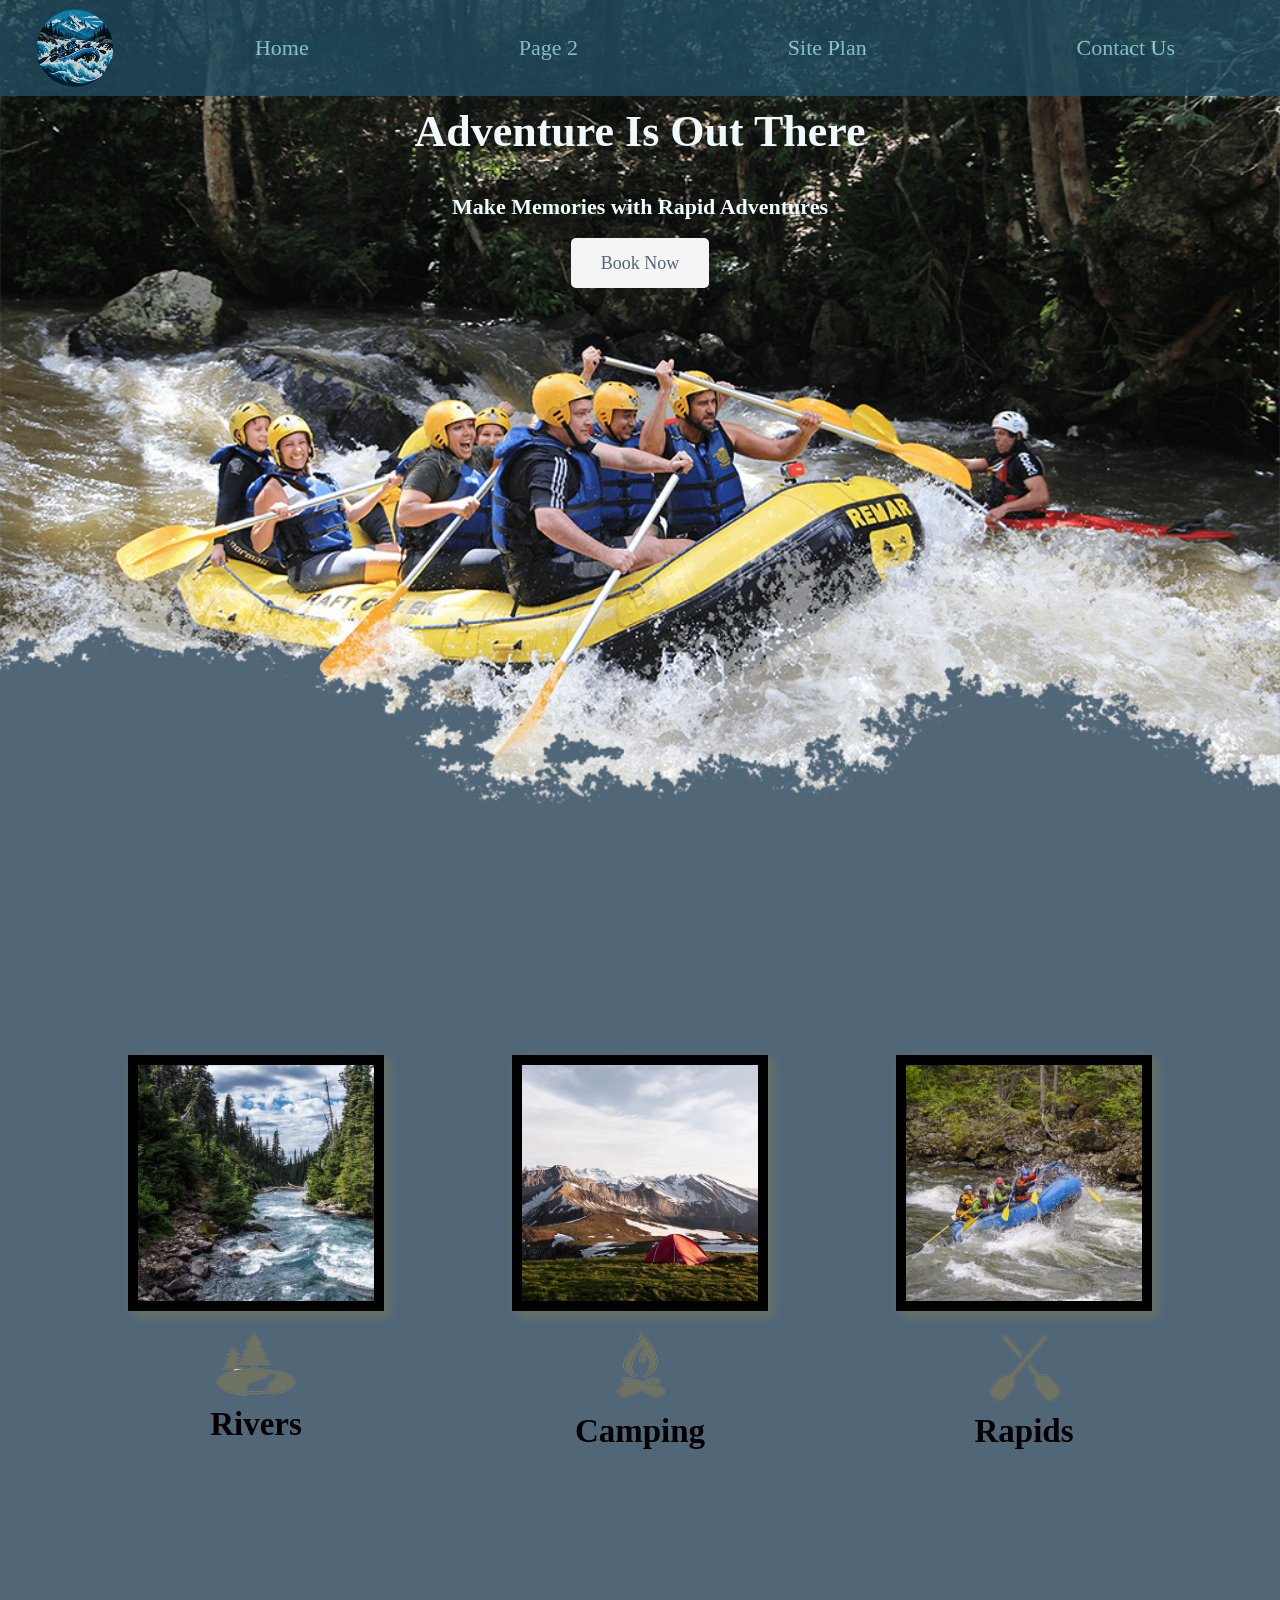
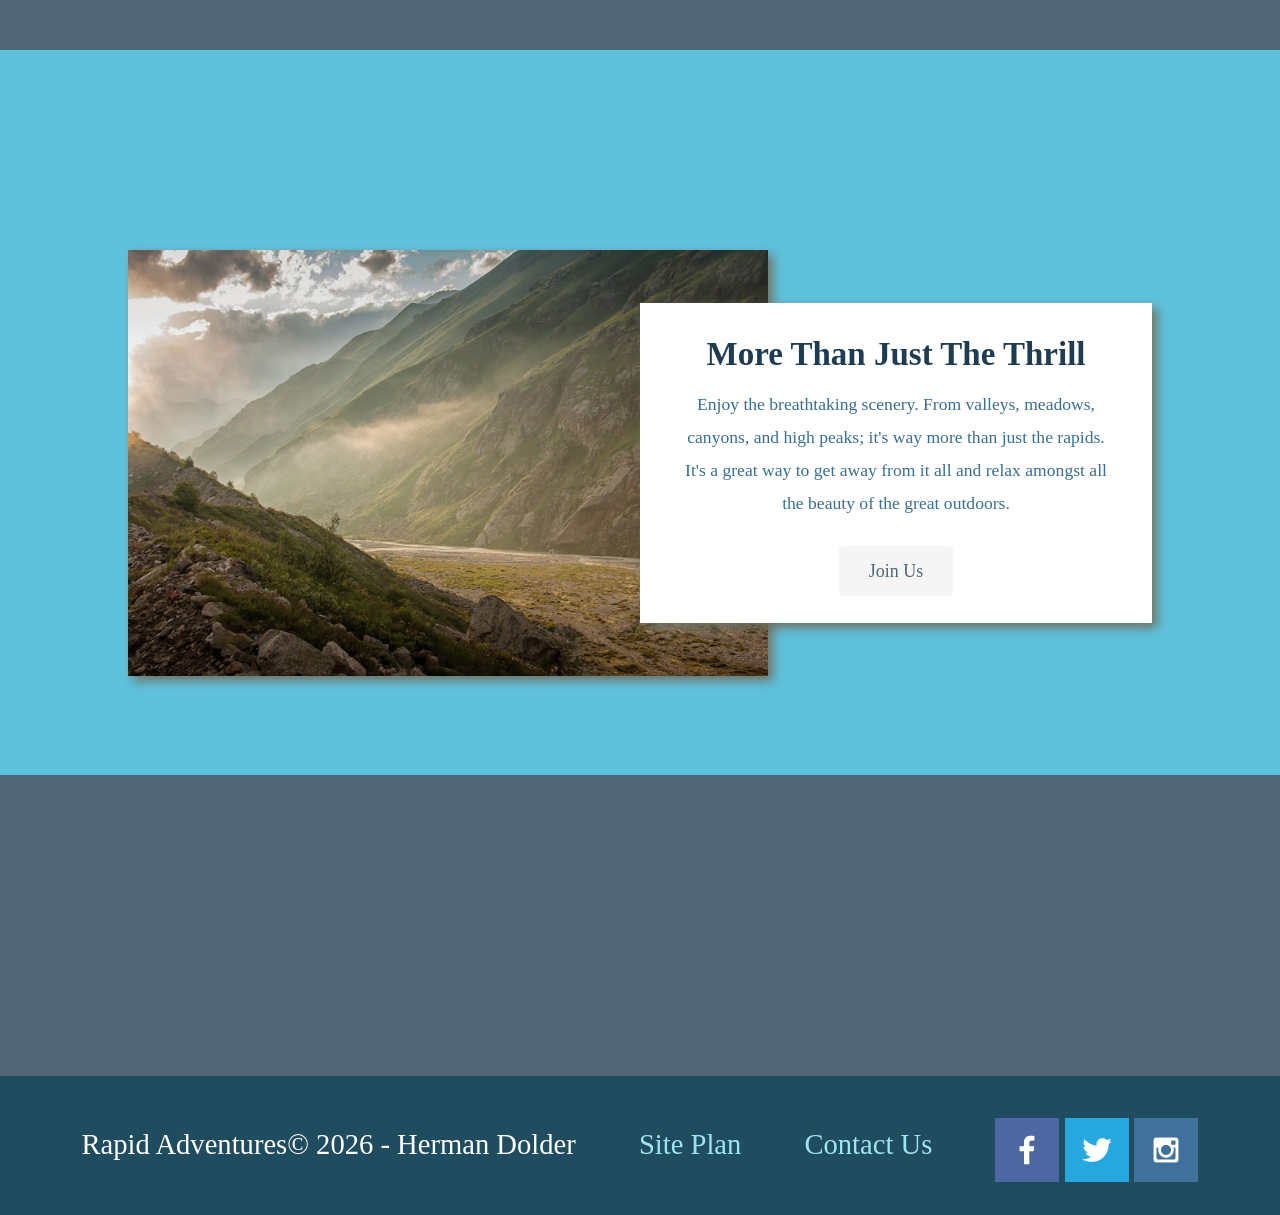
<file: wwr/index.html>
<!DOCTYPE html>
<html lang="en">
<head>
    <meta charset="UTF-8">
    <meta name="viewport" content="width=device-width, initial-scale=1.0">
    <title>Rapid Adventures | White Water Rafting | Home |</title>
    <link rel="stylesheet" href="styles/style.css">
</head>

<body>
    <div id="content">
    <header>
        <a href = "index.html" id="logo-link">
            <img class ="logo" src="images/logo.png" alt = "Speed Rafting Adventures Logo">
        </a>
        <nav>
            <a href="index.html">Home</a>
            <a href="#">Page 2</a>
            <a href="site-plan-rafting.html">Site Plan</a>
            <a href="contactus.html">Contact Us</a>
        </nav>
    </header>
<div id="hero">
    <div id="hero-box">
        <img id="hero-image" src = "images/hero.png" alt="people enjoying rafting">
    </div>
    <section id="hero-msg">
        <h1 class="home-title">Adventure Is Out There</h1>
        <h4>Make Memories with Rapid Adventures</h4>
        <div class="button-box">
            <a class="book" href="rates.html">Book Now</a>
        </div>
    </section>
</div>
<main class= "home-grid">
    <section class= "rivers-card">
        <img class="card-image" src="images/rivers.jpg" alt="river in forest">
        <img class="icon" src="images/river_icon.png" alt="river icon">
        <h2>Rivers</h2>
    </section>
    <section class="camping-card">
        <img class="card-image" src="images/camping.jpg" alt="tent in mountains">
        <img class= "icon" src="images/fire_icon.png" alt="fire icon">
        <h2>Camping</h2>
    </section>
    <Section class= "rapids-card">
        <img class= "card-image" src="images/rapids.jpg" alt="rafting boat">
        <img class= "icon" src="images/oars.png" alt="oars icon">
        <h2>Rapids</h2>
    </Section>
    <div id="background"></div>
    <img class="mountains" src="images/mountains.jpg" alt="Misty Mountains">
    <section class="msg">
        <h2>More Than Just The Thrill</h2>
        <p>
            Enjoy the breathtaking scenery. From valleys, meadows, canyons, and high peaks; 
            it's way more than just the rapids. 
            It's a great way to get away from it all and relax amongst all the beauty of the great outdoors.
        </p>
        <a class="join" href="rivers.html">Join Us</a>
    </section>
</main>
<footer>
    <p>Rapid Adventures&copy; 2026 - Herman Dolder</p>
    <p><a href="site-plan-rafting.html">Site Plan</a></p>
    <p><a href="contactus.html">Contact Us</a></p>
    <div class="social">
        <a href="https://facebook.com" target="_blank">
            <img src="images/facebook.png" alt="fb icon">
        </a>
        <a href="https://twitter.com" target="_blank">
            <img src="images/twitter.png" alt="twitter icon">
        </a>
        <a href="https://instagram.com" target="_blank">
            <img src="images/instagram.png" alt="instagram icon">
        </a>
    </div>
</footer>
</div>
</body>
</html>
</file>
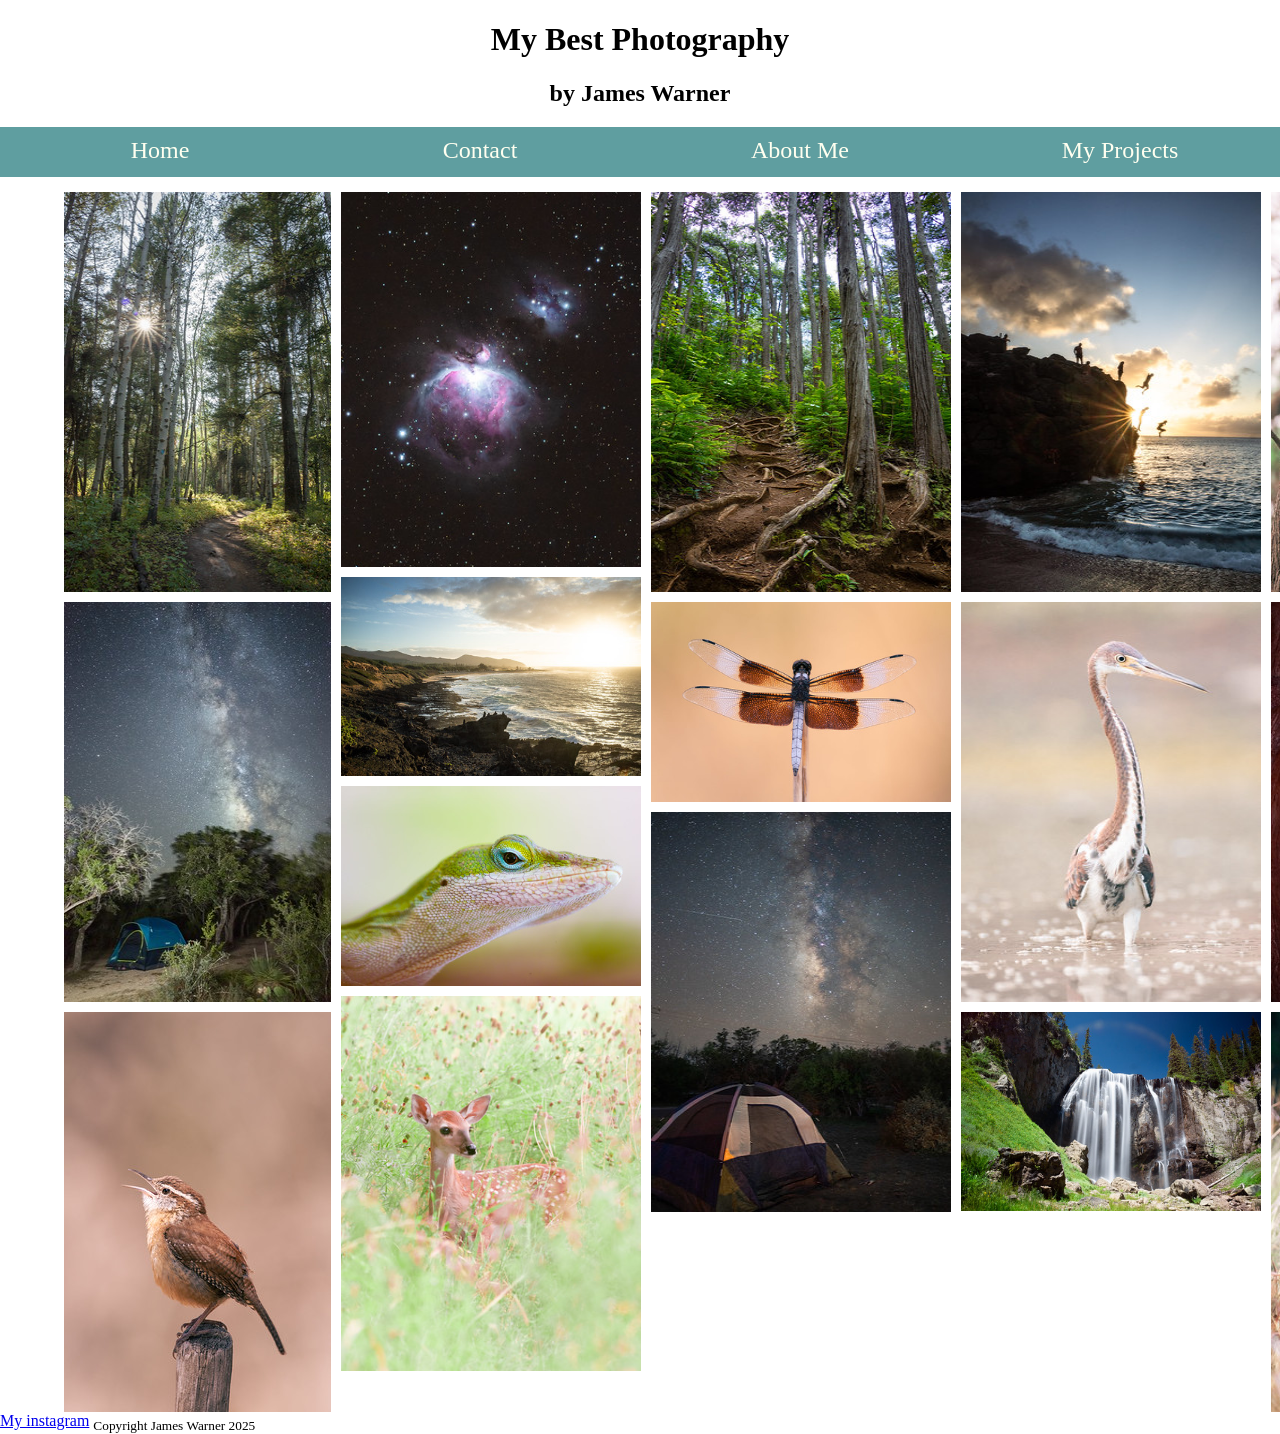
<file: portfolio-starter-code/portfolio-starter-code/index.html>
<!--Don't touch the HTML for this activity!-->
<!DOCTYPE html>
<html lang="en">
<head>
    <title>James Warner Photography</title>
    <link rel="stylesheet" href="css/index.css">
</head>
<body>
    <header>
        <h1>My Best Photography</h1>
        <h2>by James Warner</h2>
    </header>
    <nav>
        <a href="index.html">Home</a>
        <a href="html/contact.html">Contact</a>
        <a href="html/about-me.html">About Me</a>
        <a href="html/my-projects.html">My Projects</a>
    </nav>
    <div id="img-container">
        <img src="images/img1.jpg" alt="photography by james warner">
        <img src="images/img2.jpg" alt="photography by james warner">
        <img src="images/img3.jpg" alt="photography by james warner">
        <img src="images/img4.jpg" alt="photography by james warner">
        <img src="images/img5.jpg" alt="photography by james warner">
        <img src="images/img6.jpg" alt="photography by james warner">
        <img src="images/img7.jpg" alt="photography by james warner">
        <img src="images/img8.jpg" alt="photography by james warner">
        <img src="images/img9.jpg" alt="photography by james warner">
        <img src="images/img10.jpg" alt="photography by james warner">
        <img src="images/img11.jpg" alt="photography by james warner">
        <img src="images/img12.jpg" alt="photography by james warner">
        <img src="images/img13.jpg" alt="photography by james warner">
        <img src="images/img14.jpg" alt="photography by james warner">
        <img src="images/img15.jpg" alt="photography by james warner">
        <img src="images/img16.jpg" alt="photography by james warner">
        <img src="images/img17.jpg" alt="photography by james warner">
        <img src="images/img18.jpg" alt="photography by james warner">
        <img src="images/img19.jpg" alt="photography by james warner">
    </div>
    <footer>
        <a href="https://www.instagram.com">My instagram</a>
        <sub>Copyright James Warner 2025</sub>
    </footer>
</body>
</html>
</file>
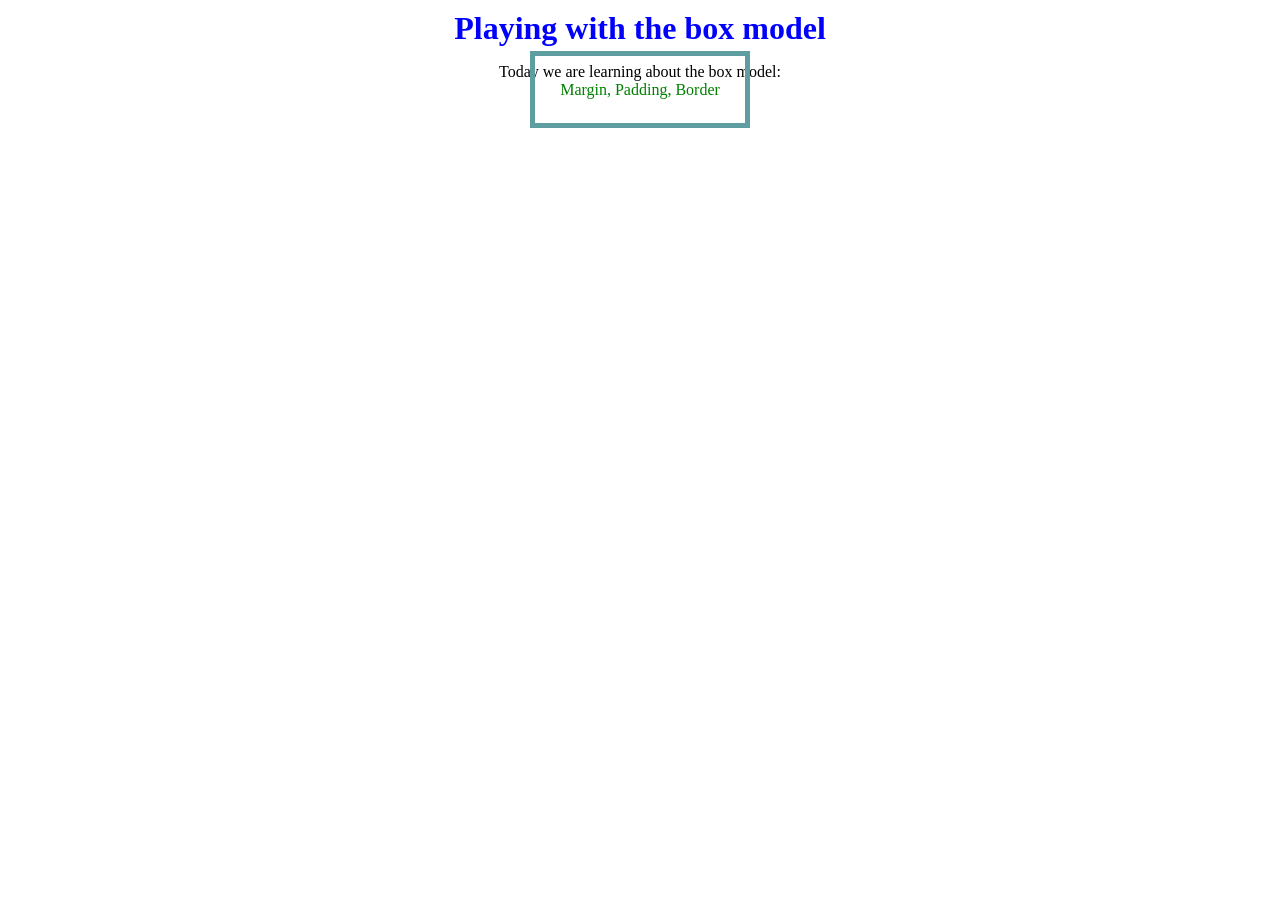
<file: ice/practice/box_model.html>
<!DOCTYPE html>
<html lang="en">
<head>
    <meta charset="UTF-8">
    <meta name="viewport" content="width=device-width, initial-scale=1.0">
    <title>Box Model Demonstration</title>
    <link rel="stylesheet" href="box_model.css">
</head>
<body>
    <h1>Playing with the box model</h1>
    <p>Today we are learning about the box model:<br><a>
    Margin, Padding, Border</a></p>
    
</body>
</html>
</file>
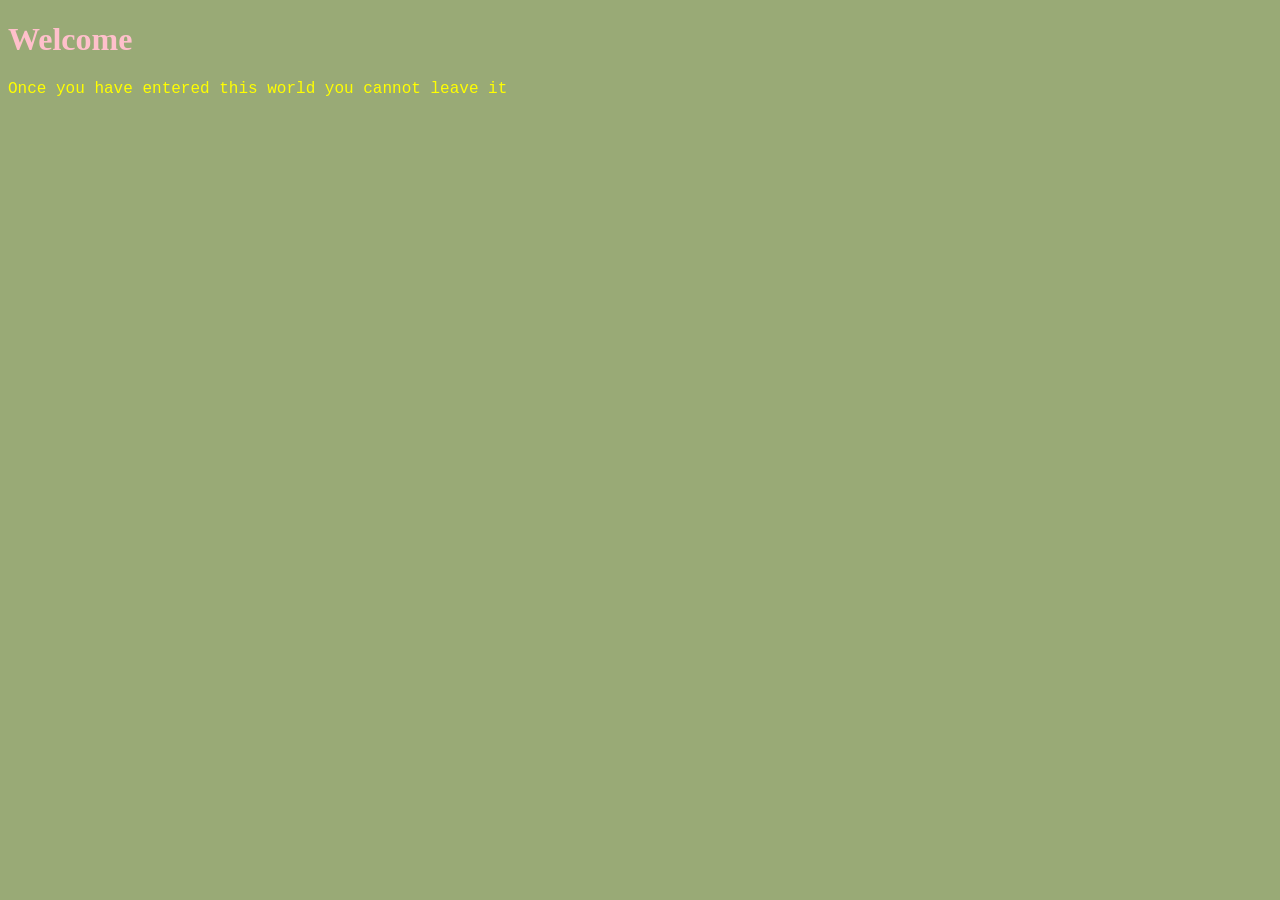
<file: ice/practice/hello-world.html>
<!DOCTYPE html>
<html>
    <link rel= "stylesheet" href = "hello-world.css">
    <head>
        <title>Hello World</title>
    </head>
<body>
    <style>

        body {
            background-color: #99AA76;
        }

        h1 {
            color: pink;
        }

        p {
            font-family: 'Courier New', Courier, monospace;
            color: yellow;
        }

        :root {
            /* Tells the browser that your site supports both modes */
            color-scheme: light dark;
        }

    </style>
    <header>
        <h1>Welcome</h1>
    </header>
    
    <p>Once you have entered this world you cannot leave it</p>
    <!-- This is the way to show what you are doing in your code -->

</body>
</html>
</file>
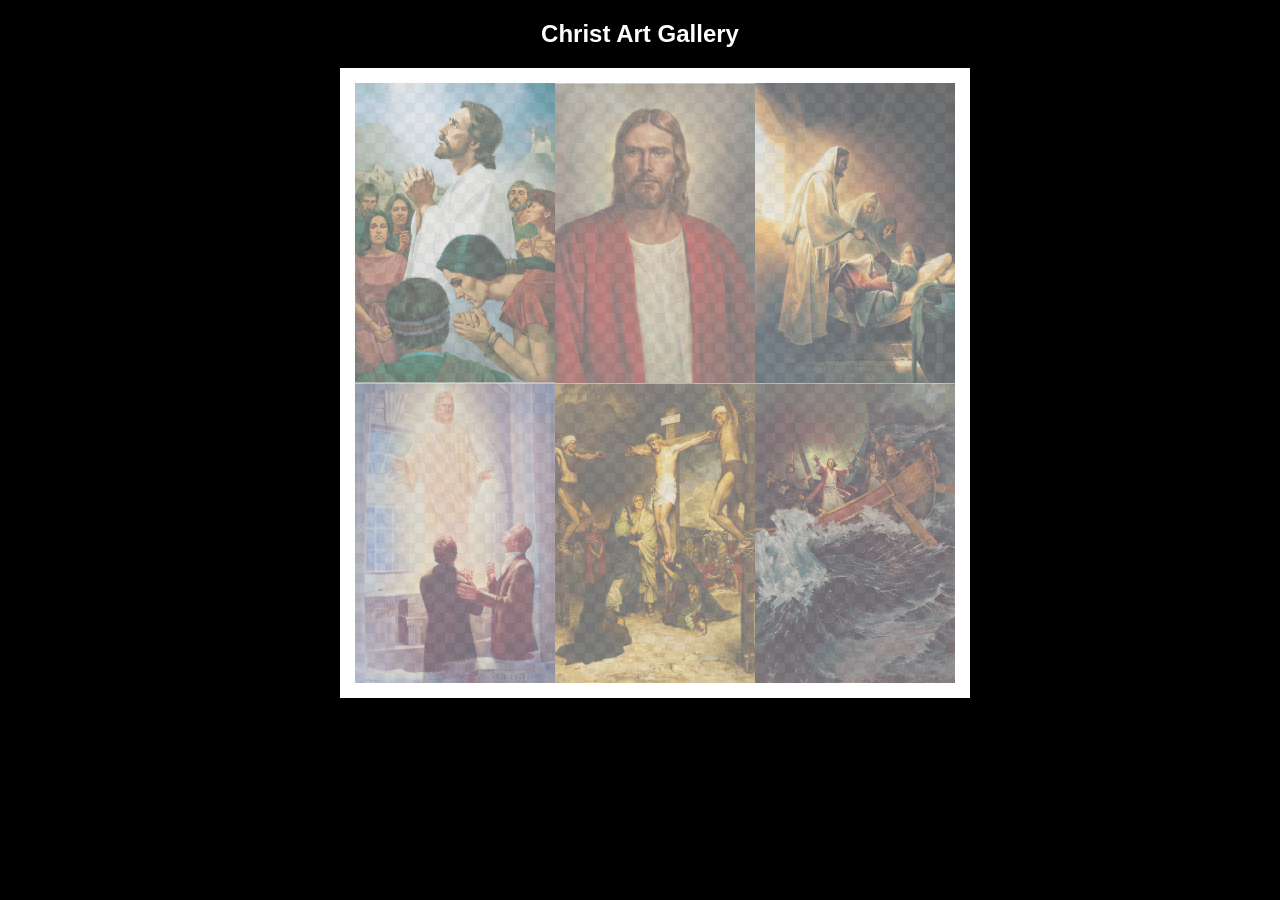
<file: personal-portfolio/gallery/gallery.html>
<!DOCTYPE html>
<html lang="en">
<head>
    <meta charset="UTF-8">
    <meta name="viewport" content="width=device-width, initial-scale=1.0">
    <title>Images of Christ</title>
    <style>
        body {
            background: black;
        }
        #wrapper{
            width: 600px;
            margin: 0 auto;
        }
        nav {
            color: white;
            text-align: center;
            font-family: Haettenschweiler, 'Arial Narrow Bold', sans-serif;
        }
        #gallery{
            display: grid;
            grid-template-columns: 200px 200px 200px;
            border: 15px solid rgb(255, 255, 255);
            width: 100%;
            background-color: #ddd;
            background-image:
                linear-gradient(45deg, #ccc 26%, transparent 26%), 
                linear-gradient(135deg, #ccc 26%, transparent 26%),
                linear-gradient(45deg, transparent 75%, #ccc 75%),
                linear-gradient(135deg, transparent 75%, #ccc 75%);
            background-size: 20px 20px; /* Must be a square */
            background-position: 0 0, 10px 0, 10px -10px, 0px 10px; 
            
        }
        #gallery a {
            cursor: url('images/christus.png'), pointer;
        }
        #gallery img {
            /* make a thumbnail of the image that is 200x300 
               instead of using width and height here to help the page load faster */
            width: 200px; 
            height: 300px;

            opacity:50%;
            display:block;
        }
        #gallery img:hover{
            opacity: 100%;
        }
    </style>
</head>
<body>
    <div id="wrapper">
        <nav>
            <h1>Christ Art Gallery</h1>
        </nav>
        <main>
            <div id="gallery">
                <a href="images/big/img1.jpg"><img src="images/small/img1.png" alt="Christ praying with the Nephites" ></a>
                <a href="images/big/img2.jpg"><img src="images/small/img2.png" alt="Jesus the Christ" ></a>
                <a href="images/big/img3.jpg"><img src="images/small/img3.png" alt="Jesus Raising the Daughter of Jairus" ></a>
                <a href="images/big/img4.jpg"><img src="images/small/img4.png" alt="The Lord Appears in the Kirtland Temple" ></a>
                <a href="images/big/img5.jpg"><img src="images/small/img5.png" alt="Crucifixion of Jesus Christ" ></a>
                <a href="images/big/img6.jpg"><img src="images/small/img6.png" alt="Jesus Calms the Storm" ></a>
            </div>
        </main>
    </div>
</body>
</html>
</file>
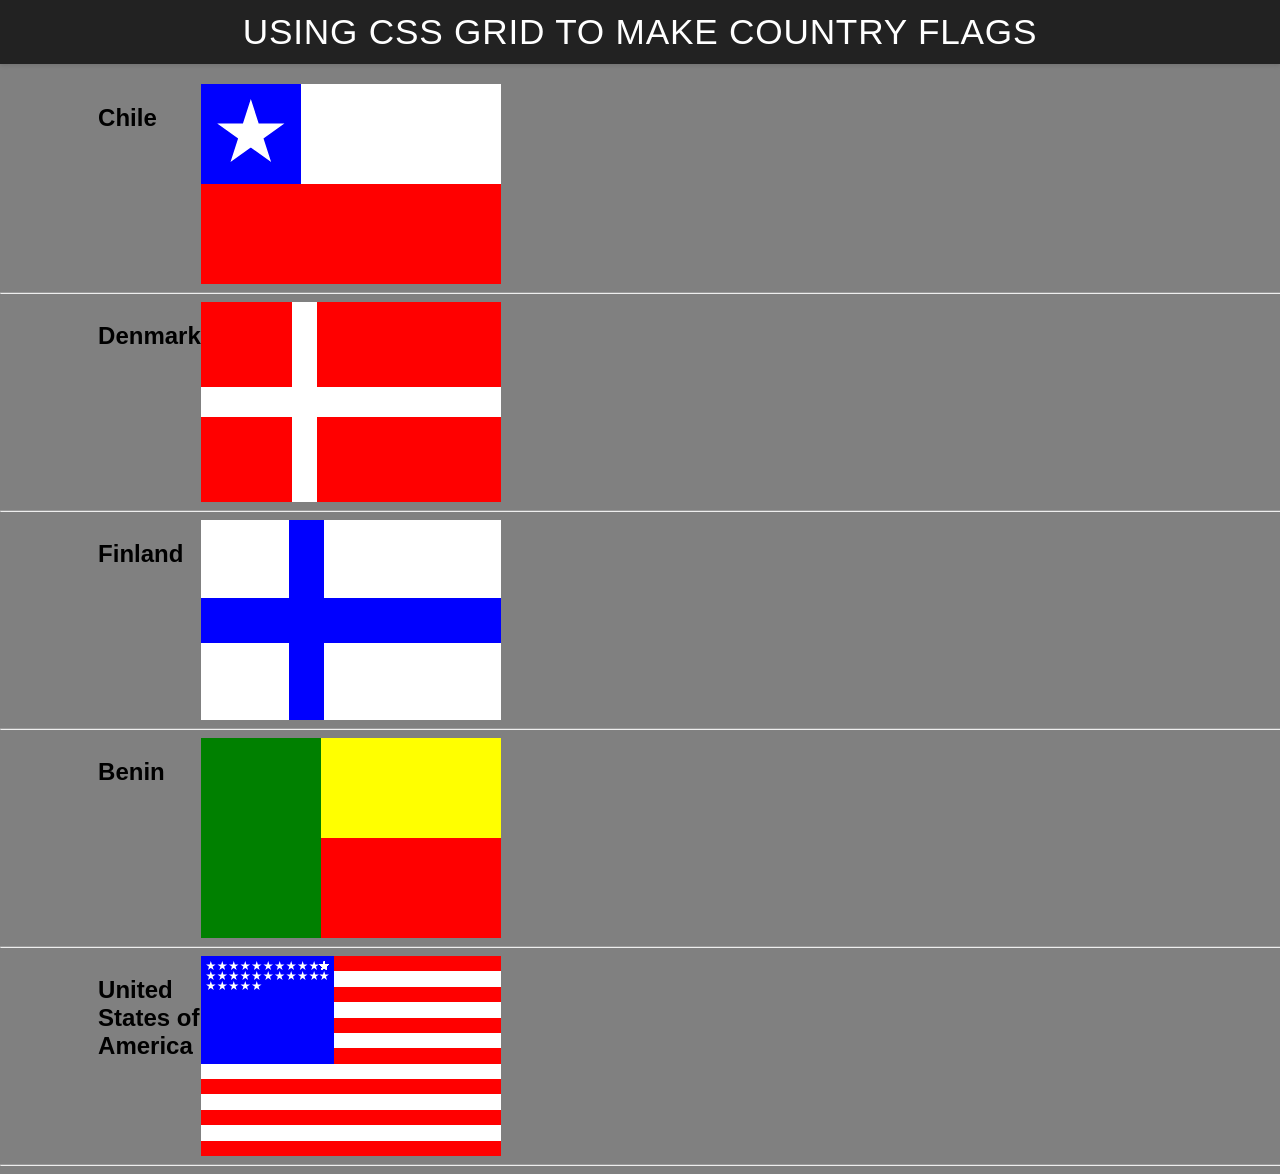
<file: personal-portfolio/grid_flags/flags.html>
<!DOCTYPE html>
<html lang="en">

<head>
    <meta charset="UTF-8">
    <meta name="viewport" content="width=device-width, initial-scale=1.0">
    <title>Flag</title>
    <style>
        body {
            margin: 0;
            font-family: 'Helvetica Neue', sans-serif;
            background-color: gray;
        }

        header {
            background-color: #222;
            color: #fff;
            padding: 0.75rem 1.5rem;
            display: flex;
            align-items: center;
            justify-content: center;
            font-size: 1.1rem;
            letter-spacing: 0.05rem;
            text-transform: uppercase;
            box-shadow: 0 2px 4px rgba(0, 0, 0, 0.1);
        }

        header h1 {
            margin: 0;
            font-weight: 400;
        }
        main {
            display: grid;
            grid-template-columns: .1fr .1fr 1fr .1fr;
            margin-top: 20px;
        }
        hr {
            width: 100%;
            grid-column: 1 / 5;
        }
        h2 {
            grid-column: 2/3;
        }

        #blue {
            background: blue;
            grid-column: 1 / 2;
            display: grid;
            align-items: center;
            justify-items: center;
        }

        #white {
            background: white;
            grid-column: 2 / 4;
        }

        #red {
            background: red;
            grid-column: 1 / 4;
        }

        #chile {
            display: grid;
            grid-template-columns: 1fr 1fr 1fr;
            grid-template-rows: 1fr 1fr;
            height: 200px;
            width: 300px;
        }

        .star {
            width: 70px;
            aspect-ratio: 1;
            background: white;
            clip-path: polygon(50% 0, 79% 90%, 2% 35%, 98% 35%, 21% 90%);
        }

        #denmark {
            display: grid;
            grid-template-columns: 1fr 25px 2fr;
            grid-template-rows: 1fr 30px 1fr;
            height: 200px;
            width: 300px;
            background-color: white;
        }

        #dred1{
            background-color: red;
            grid-column: 1;
        }

        #dred2{
            background-color: red;
            grid-column: 3/4;
        }

        #dred3{
            background-color: red;
            grid-row: 3;
        }

        #dred4{
            background-color: red;
            grid-area: 3/3;
        }

        #finland{
            display: grid;
            grid-template-columns: 1fr 35px 2fr;
            grid-template-rows: 1fr 45px 1fr;
            height: 200px;
            width: 300px;
            background-color: blue;
        }

        #fwhite1{
            background-color: white;
            grid-column: 1;
        }

        #fwhite2{
            background-color:white;
            grid-column: 3/4;
        }

        #fwhite3{
            background-color: white;
            grid-row: 3;
        }

        #fwhite4{
            background-color: white;
            grid-area: 3/3;
        }


        #benin{
            background-color: green;
            display: grid;
            grid-template-columns: 2fr 3fr;
            grid-row: 1fr 1fr;
            height: 200px;
            width: 300px;
        }

        #byellow{
            background-color: yellow;
            grid-area: 1/2;
        }

        #bred{
            background-color: red;
            grid-area: 2/2;
        }


        #usa {
            background-color: red;
            display: grid;
            grid-template-columns: 4fr 5fr;
            grid-template-rows: repeat(13, 1fr);
            height: 200px;
            width: 300px;
        }



        #usawhite1{
            background-color: white;
            grid-area: 2/2/3/3;
        }
        #usawhite2{
            background-color: white;
            grid-area: 4/2/5/3;
        }
        #usawhite3{
            background-color: white;
            grid-area: 6/2/7/3;
        }
        #usawhite4{
            background-color: white;
            grid-area: 8/1/9/3;
        }
        #usawhite5{
            background-color: white;
            grid-area: 10/1/11/3;
        }

        #usawhite6{
            background-color: white;
            grid-area: 12/1/13/3;
        }

        #usablue{
            background-color: blue;
            grid-area: 1/1/8/2;
            display: grid;
            grid-template-columns: repeat(9, 1fr);
            grid-template-rows: repeat(11, 1fr);
            padding: 5px;
        }


        #usablue .stars:nth-child(odd) {
            width: 10px;
            grid-area: 1/;
            aspect-ratio: 1;
            background: white;
            clip-path: polygon(50% 0, 79% 90%, 2% 35%, 98% 35%, 21% 90%);
        }
        #usablue .stars2:nth-child(even) {
            width:10px;
            grid-area: 1/11;
            aspect-ratio: 1;
            background: white;
            clip-path: polygon(50% 0, 79% 90%, 2% 35%, 98% 35%, 21% 90%);
        }

    </style>
</head>

<body>
    <header>
        <h1>Using CSS Grid to make Country Flags</h1>
    </header>
    <main>
        <h2>Chile</h2>
        <div id="chile">
            <div id="blue">
                <div class="star">

                </div>
            </div>
            <div id="white"></div>
            <div id="red"></div>
        </div>
        <hr>

        <h2>Denmark</h2>
        <div id="denmark">
            <div id="dred1"></div>
            <div id="dred2"></div>
            <div id="dred3"></div>
            <div id="dred4"></div>
        </div>
        <hr>

        <h2>Finland</h2>
        <div id="finland">
            <div id="fwhite1"></div>
            <div id="fwhite2"></div>
            <div id="fwhite3"></div>
            <div id="fwhite4"></div>
        </div>
        <hr>

        <h2>Benin</h2>
        <div id="benin">
            <div id="bgreen"></div>
            <div id="byellow"></div>
            <div id="bred"></div>
        </div>
        <hr>

        <h2>United States of America</h2>
        <div id="usa">
            <div id="usablue">
                <div class="stars"></div>
                <div class="stars2"></div>
                <div class="stars"></div>
                <div class="stars2"></div>
                <div class="stars"></div>
                <div class="stars2"></div>
                <div class="stars"></div>
                <div class="stars2"></div>
                <div class="stars"></div>
                <div class="stars2"></div>
                <div class="stars"></div>
                <div class="stars2"></div>
                <div class="stars"></div>
                <div class="stars2"></div>
                <div class="stars"></div>
                <div class="stars2"></div>
                <div class="stars"></div>
                <div class="stars2"></div>
                <div class="stars"></div>
                <div class="stars2"></div>
                <div class="stars"></div>
                <div class="stars2"></div>
                <div class="stars"></div>
                <div class="stars2"></div>
                <div class="stars"></div>
                <div class="stars2"></div>
                <div class="stars"></div>
                <div class="stars2"></div>
                <div class="stars"></div>
                <div class="stars2"></div>
                <div class="stars"></div>
                <div class="stars2"></div>
                <div class="stars"></div>
                <div class="stars2"></div>
                <div class="stars"></div>
                <div class="stars2"></div>
                <div class="stars"></div>
                <div class="stars2"></div>
                <div class="stars"></div>
                <div class="stars2"></div>
                <div class="stars"></div>
                <div class="stars2"></div>
                <div class="stars"></div>
                <div class="stars2"></div>
                <div class="stars"></div>
                <div class="stars2"></div>
                <div class="stars"></div>
                <div class="stars2"></div>
                <div class="stars"></div>
                <div class="stars2"></div>
                <div class="stars"></div>

            </div>
            <div id="usawhite1"></div>
            <div id="usawhite2"></div>
            <div id="usawhite3"></div>
            <div id="usawhite4"></div>
            <div id="usawhite5"></div>
            <div id="usawhite6"></div>
        </div>
        <hr>
    </main>
</body>

</html>
</file>
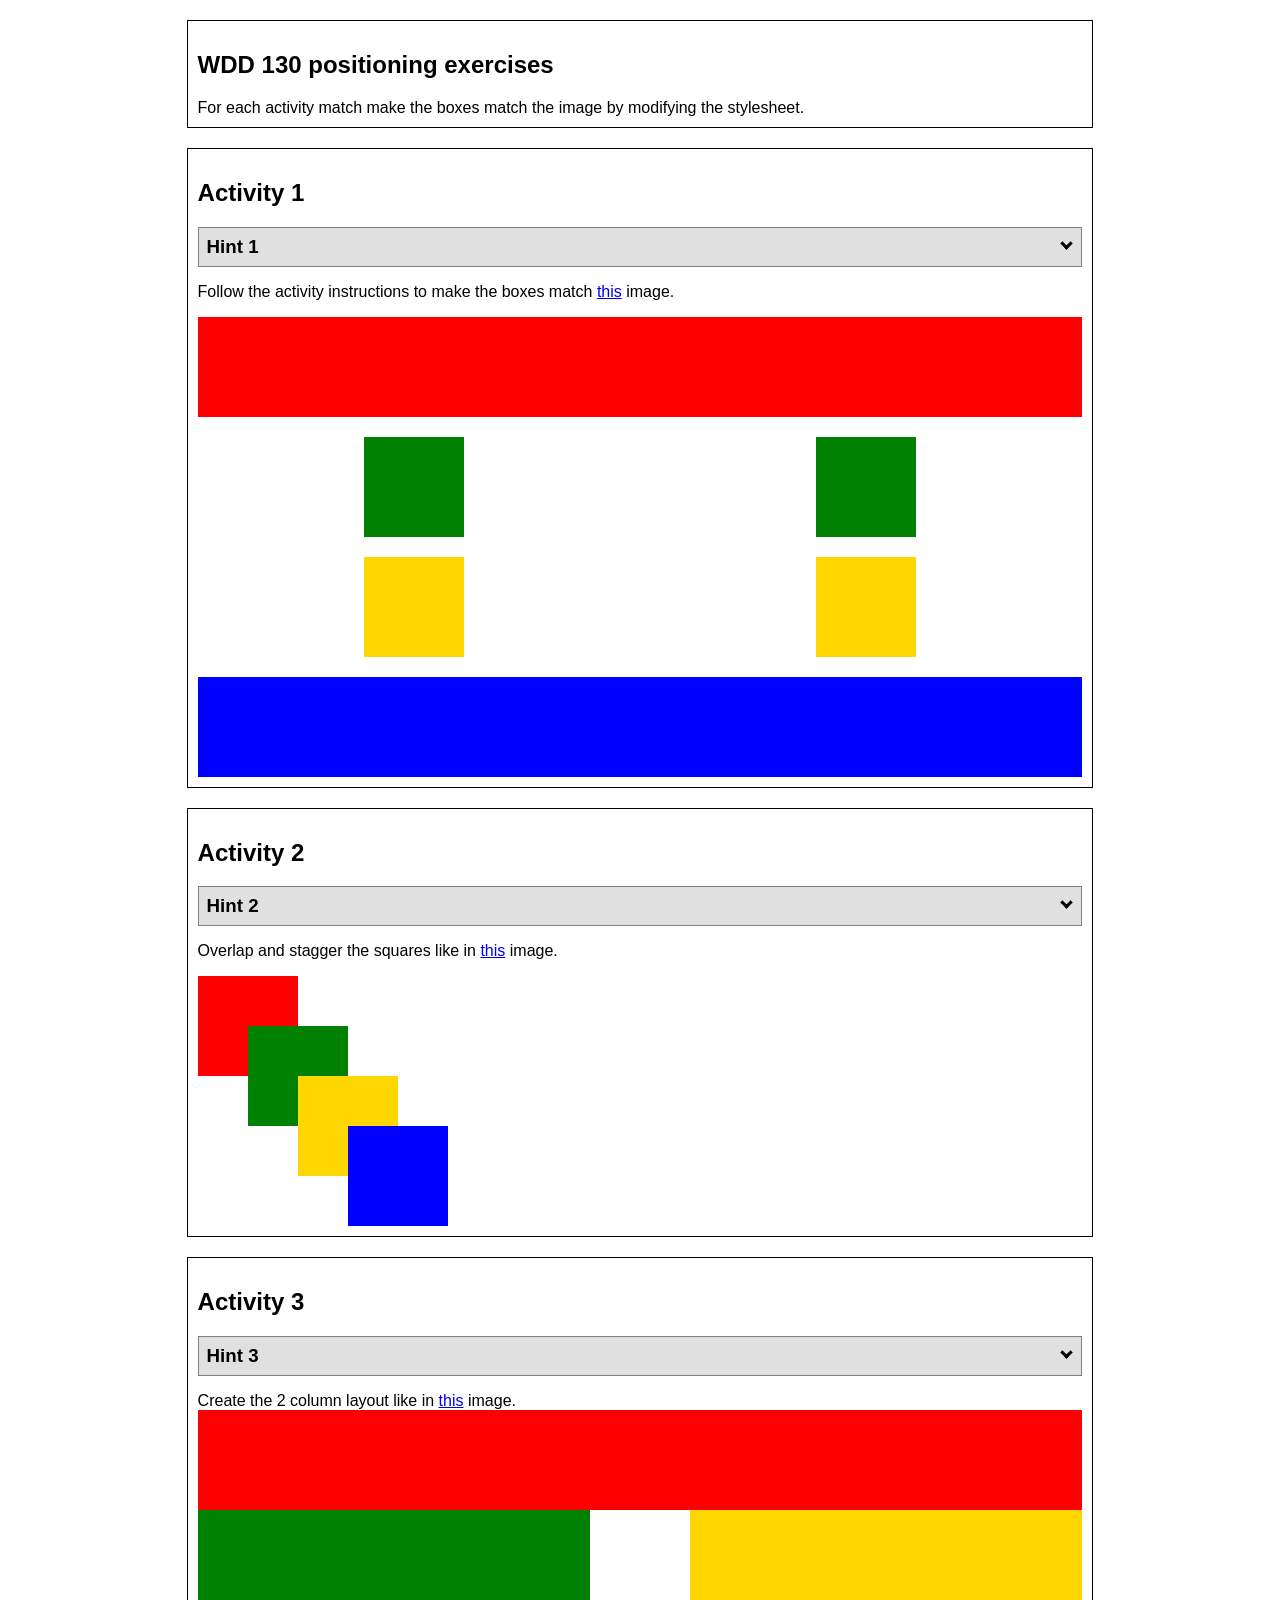
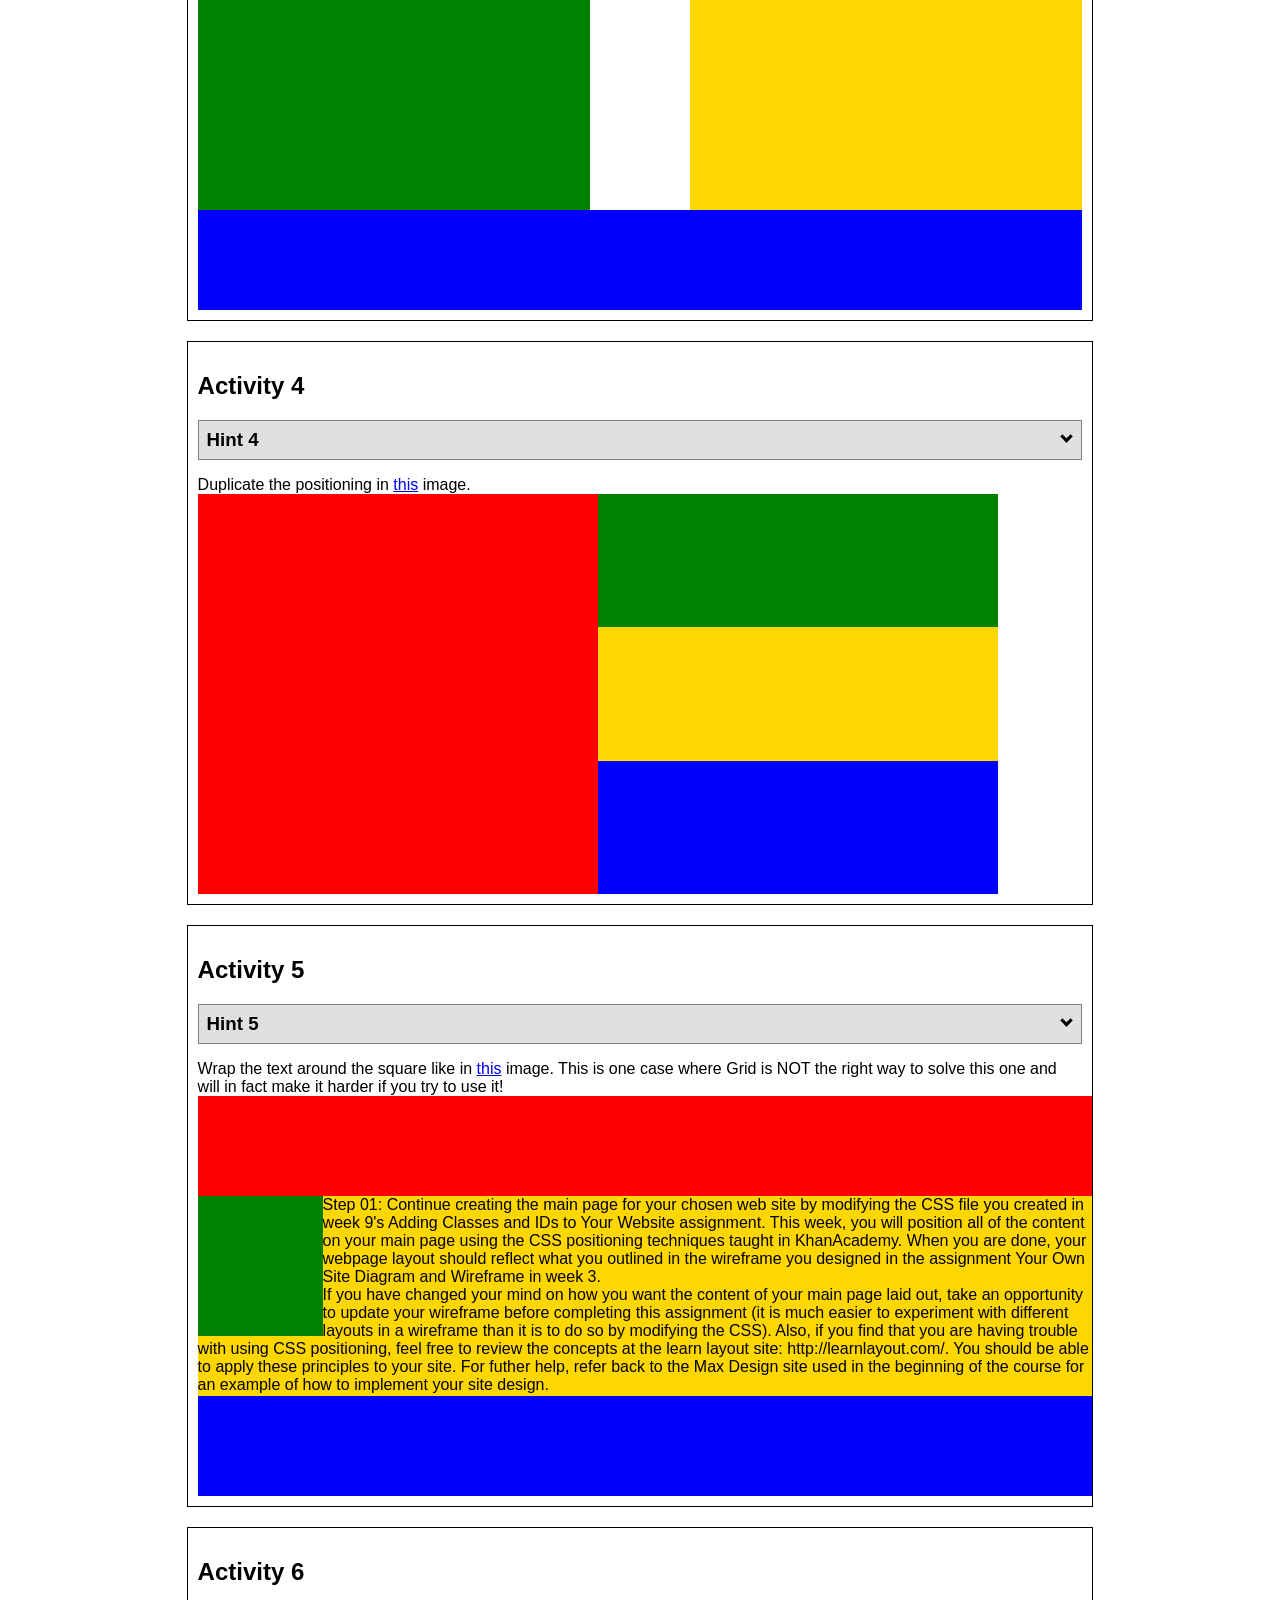
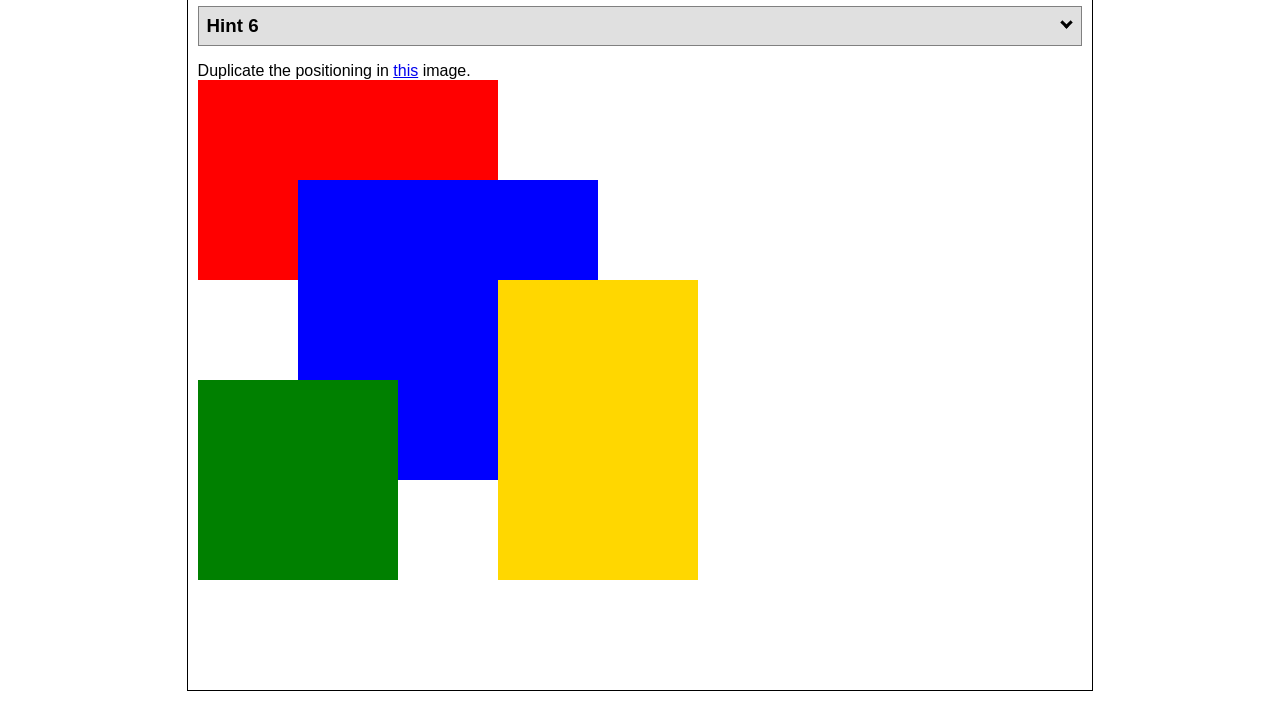
<file: personal-portfolio/positioning/positioning.html>
<!DOCTYPE html>
<html lang="en">
  <head>
    <!-- HTML - Name: positioning.html -->
    <title>Positioning Activity</title>
    <link rel="stylesheet" type="text/css" href="positionstyles.css" />
  </head>
  <body>
    <div class="activity">
      <h2>WDD 130 positioning exercises</h2>
      For each activity match make the boxes match the image by modifying the stylesheet.</div>
    <div class="activity">
      <h2>Activity 1</h2>
      <section class="hint"><input type="checkbox" ><i></i> <h3>Hint 1</h3><div><p>Use the activity instructions for the firt activity</a></p></div></section>
      <p>Follow the activity instructions to make the boxes match  <a href="images/example1.png" target="_blank">this</a> image.</p>
      <div class="content1" >
        <div class="red1" ></div>
        <div class="green1" ></div>
        <div class="green1" ></div>
        <div class="yellow1"></div>
        <div class="yellow1"></div>
        <div class="blue1"></div>
      </div>
    </div>
    <div class="activity">
      <h2>Activity 2</h2>
      <section class="hint"><input type="checkbox" > <h3>Hint 2</h3><i></i><div>
      <ul>
      <li>grid-template-columns: 50px 50px 50px 50px 50px </li></ul></div></section>
      <p>Overlap and stagger the squares like in <a href="images/example2.png" target="_blank">this</a> image.</p>
      <div class="content2" >
        <div class="red2" ></div>
        <div class="green2" ></div>
        <div class="yellow2"></div>
        <div class="blue2"></div>
      </div>
    </div>
    <div class="activity">
      <h2>Activity 3</h2>
      <section class="hint"><input type="checkbox" > <h3>Hint 3</h3><i></i><div><p>This one is going to be best solved with CSS Grid. Remember to make the boxes the right width first...then start moving them around. </p><h4>Properties used:</h4><ul><li>display:grid;</li><li>grid-template-columns:</li><li>grid-column-gap:</li>
        <li>grid-column:</li>  </ul></div></section>
      Create the 2 column layout like in <a href="images/example3.png" target="_blank">this</a>  image.
      <div class="content3" >
        <div class="red3" ></div>
        <div class="green3" ></div>
        <div class="yellow3"></div>
        <div class="blue3"></div>
      </div>
    </div>
    <div class="activity">
      <h2>Activity 4</h2>
      <section class="hint"><input type="checkbox" > <h3>Hint 4</h3><i></i><div><p>For the others we have been primarily concerned with width. For this one you will need to adjust height as well. </p><h4>Properties used:</h4><ul><li>display:grid;</li><li>grid-template-columns:</li><li>grid-row:</li></ul></div></section>
      Duplicate the positioning in <a href="images/example4.png" target="_blank">this</a> image. 
      <div class="content4" >
        <div class="red4" ></div>
        <div class="green4" ></div>
        <div class="yellow4"></div>
        <div class="blue4"></div>
      </div>
    </div>

    <div class="activity">
      <h2>Activity 5</h2>
      <section class="hint"><input type="checkbox" > <h3>Hint 5</h3><i></i><div><p>Grid is <strong>not</strong> the right way to do this.  In fact there is only one way to really do that...and that is with float. Remember that we float the thing we want the text to wrap around.  Also remember to start by making all the shapes the right size and shape.</p><h4>Properties used:</h4><ul><li>float: left;</li></ul></div></section>
      Wrap the text around the square like in <a href="images/example5.png" target="_blank">this</a> image. This is one case where Grid is NOT the right way to solve this one and will in fact make it harder if you try to use it!
      <div class="content5" >
        <div class="red5" ></div>
        <div class="green5" ></div>
        <div class="yellow5">Step 01: Continue creating the main page for your chosen web site by modifying the CSS file you created in week 9's Adding Classes and IDs to Your Website assignment. This week, you will position all of the content on your main page using the CSS positioning techniques taught in KhanAcademy. When you are done, your webpage layout should reflect what you outlined in the wireframe you designed in the assignment Your Own Site Diagram and Wireframe in week 3. <br />
          If you have changed your mind on how you want the content of your main page laid out, take an opportunity to update your wireframe before completing this assignment (it is much easier to experiment with different layouts in a wireframe than it is to do so by modifying the CSS). Also, if you find that you are having trouble with using CSS positioning, feel free to review the concepts at the learn layout site: http://learnlayout.com/. You should be able to apply these principles to your site. For futher help, refer back to the Max Design site used in the beginning of the course for an example of how to implement your site design.</div>
        <div class="blue5"></div>
      </div>
    </div>
    <div class="activity">
      <h2>Activity 6</h2>
      <section class="hint"><input type="checkbox" > <h3>Hint 6</h3><i></i><div><p>This one is all about visualizing the grid behind the layout. If you are having a hard time doing that first: all the sizes are even multiples of 100, and second here is another example with the lines drawn: <a href="images/example6-hint.png" target="_blank">example 6 with lines</a>. For this one you will find it easiest if you use px for the column width. You can also use <kbd>z-index</kbd> to control the element layering.    </p><h4>Properties used:</h4><ul><li>display:grid;</li><li>grid-template-columns:</li><li>grid-column:</li><li>grid-row:</li><li><a href="https://www.w3schools.com/cssref/pr_pos_z-index.asp" target="_blank">z-index:</a></li></ul></div></section>
      Duplicate the positioning in <a href="images/example6.png" target="_blank">this</a> image.
      <div class="content6" >
        <div class="red6" ></div>
        <div class="green6" ></div>
        <div class="yellow6"></div>
        <div class="blue6"></div>
      </div>
    </div>
  </body>
</html>
</file>
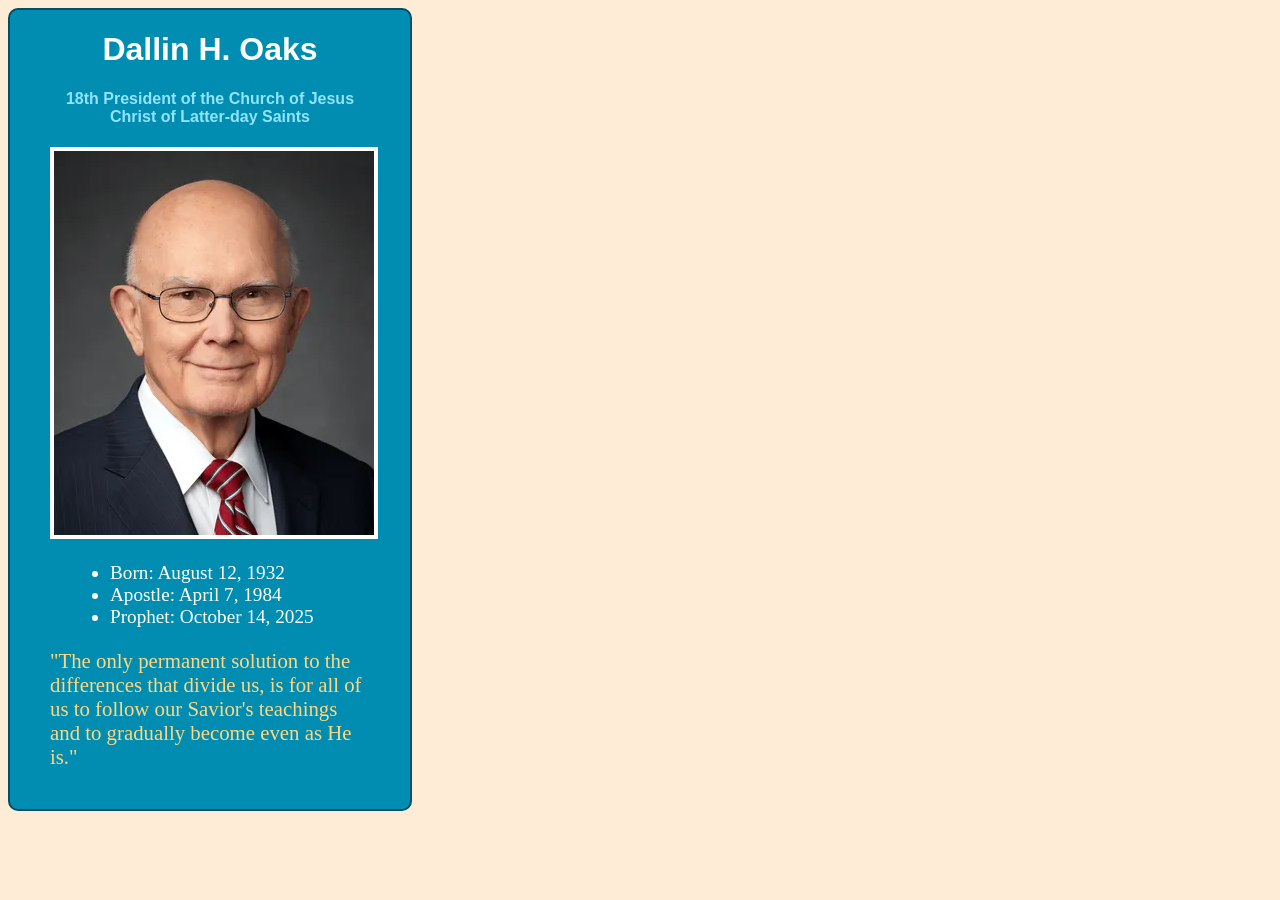
<file: personal-portfolio/prophet_cards/oaks.html>
<!DOCTYPE html>
<html lang="en">
<head>
    <meta charset="UTF-8">
    <meta name="viewport" content="width=device-width, initial-scale=1.0">
    <title>Dallin H. Oaks</title>
    <style>
        /* Insert styles here, this is called an internal stylesheet  */
        body {
            display: grid;
            background: #FFECD7;
            text-align: center;
            grid-template-columns: 1fr 1fr 1fr 1fr;
        }

        #card {
            background-color: #008DB1;
            width: 400px;
            border: 2px solid #004E63;
            border-radius: 10px;       
            justify-content: center;

        }

        img {
            border: 4px solid white;
            size: auto;
            margin-left: 10%;
            margin-right: 10%;
        }

        h1 {
            color: #FFFFFE;
            font-family: Helvetica;
            margin-left: 15%;
            margin-right: 15%;            
        }
        h4 {
            color: #91E4FB;
            font-family: Arial, Helvetica, sans-serif;
            margin-left: 10%;
            margin-right: 10%;
        }

        ul {
            margin-left: 15%;
            margin-right: 15%;
            color: #FFFFFE;
            text-align: left;
            font-size: 1.2em;
        }

        p {
            color: #FFD783;
            font-family: Brush Script MT;
            font-size: 1.3em;
            margin-left: 10%;
            margin-right: 10%;
            margin-bottom: 10%;
            text-align: left;
        }


    </style>
</head>
<body>
    <div id = "card">
        <h1>Dallin H. Oaks</h1>
        <h4>18th President of the Church of Jesus Christ of Latter-day Saints</h4>
        <img src = images/oaks.webp alt = "Headshot of President Oaks">
        <div id = "bullets">
        <ul>
            <li>Born: August 12, 1932</li>
            <li>Apostle: April 7, 1984</li>
            <li>Prophet: October 14, 2025</li>
        </ul>
        </div>
        <p>
            "The only permanent solution to the differences that divide us,
            is for all of us to follow our Savior's teachings and to gradually become even as He is."
        </p>
    </div>
</body>
</html>
</file>
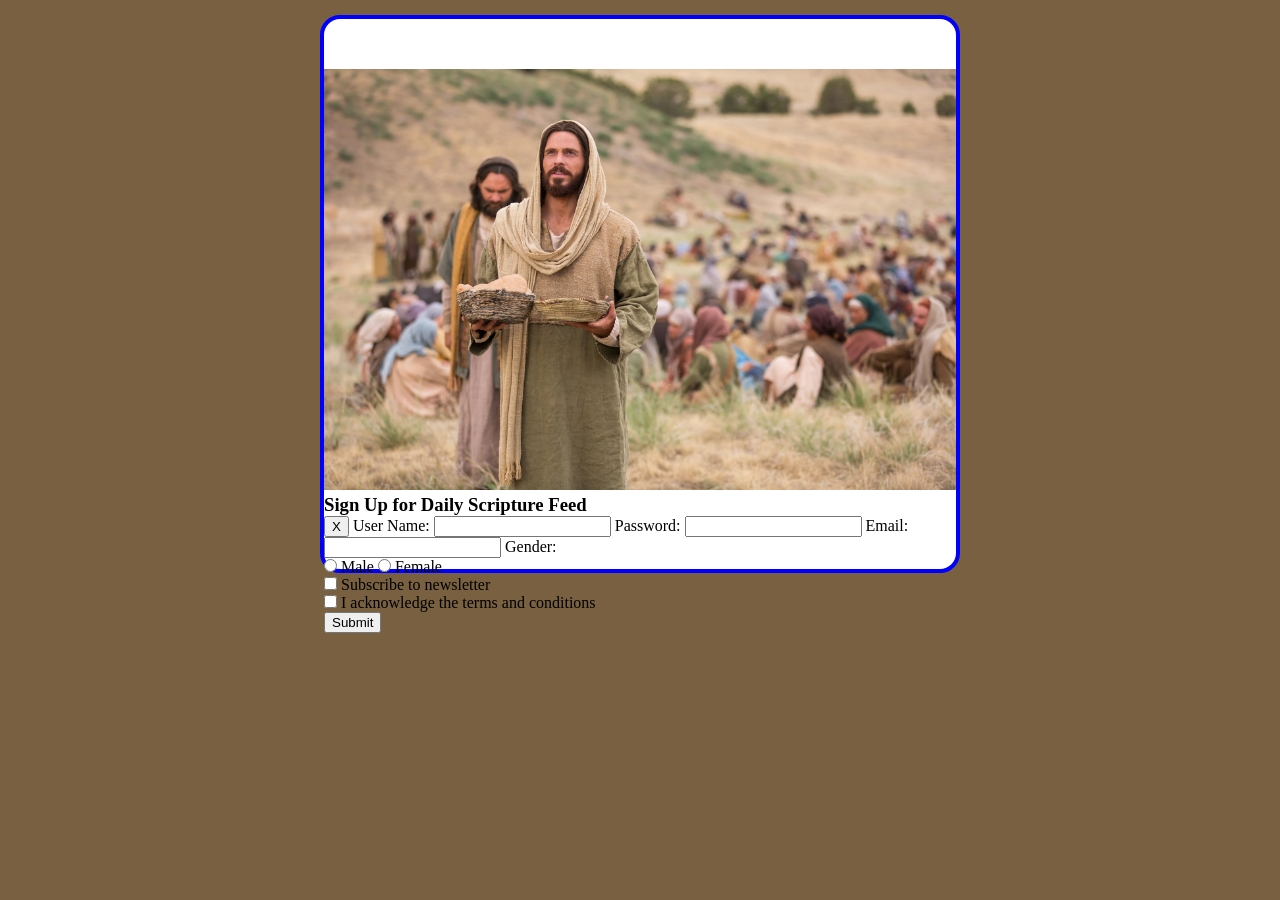
<file: personal-portfolio/signup/signup.html>
<!DOCTYPE html>
<html lang="en">

<head>
    <meta charset="UTF-8">
    <meta name="viewport" content="width=device-width, initial-scale=1.0">
    <title>Daily Feed Sign Up</title>

    <style>
        * {
            margin: 0;
        }

        body {
            background: rgb(120, 96, 64);
        }

        #card{
            background-color: white;
            border: 4px solid blue;
            border-radius: 20px;
            margin-left: 25%;
            margin-right: 25%;
            margin-top: 15px;
            height: 550px;
            display: grid;
            grid-template-rows: 50px 300px 30px;
        }

        #card img{
            grid-row: 1/2;
            width: 100%;
        }

        #formContainer{
            grid-row: 2/3;
        }
    </style>




</head>

<body>
    <div id="card">
    <div id="hero-img">
        
    </div>
    <div id="formContainer">
        <img src="images/jesus_feeds_5000.jpeg" alt="jesus_feeds_5000">
        <h3>Sign Up for Daily Scripture Feed</h3>
        <form id="myForm">
            <button type="button" id="closeBtn">X</button>
            <label for="username">User Name:</label>
            <input type="text" id="username" name="username" required>

            <label for="password">Password:</label>
            <input type="password" id="password" name="password" required>

            <label for="email">Email:</label>
            <input type="email" id="email" name="email" required>

            <label>Gender:</label>
            <div>
                <input type="radio" id="male" name="gender" value="male" required>
                <label for="male">Male</label>
                <input type="radio" id="female" name="gender" value="female" required>
                <label for="female">Female</label>
            </div>

            <section>
                <input type="checkbox" id="newsletter" name="newsletter">
                <label for="newsletter">Subscribe to newsletter</label>
            </section>

            <section>
                <input type="checkbox" id="conditions" name="conditions" required>
                <label for="conditions">I acknowledge the terms and conditions</label>
            </section>

            <section>
                <button type="submit">Submit</button>
            </section>
        </form>
    </div>
    </div>
    <div id="output"></div>

    <script>
        // Here is some Javascript to start looking forward to wdd131
        document.getElementById("closeBtn").addEventListener("click", function () {
            document.getElementById("formContainer").style.display = "none";
         });
        const form = document.getElementById('myForm');
        const output = document.getElementById('output');

        form.addEventListener('submit', function (event) {
            event.preventDefault(); // Stop form from actually submitting

            const formData = new FormData(form);
            const entries = [];

            for (const [key, value] of formData.entries()) {
                if (key == "password") {
                    entries.push(`<strong>${key}</strong>: ${value} (you should probably encrypt the password)`);
                } else {
                    entries.push(`<strong>${key}</strong>: ${value}`);
                }
            }

            output.innerHTML = `
            <br>  
            <h3>Here is the data that would be sent to the server:</h3>
            <ul>
                ${entries.map(item => `<li>${item}</li>`).join('')}
            </ul>
            `;
                });
    </script>

</body>

</html>
</file>
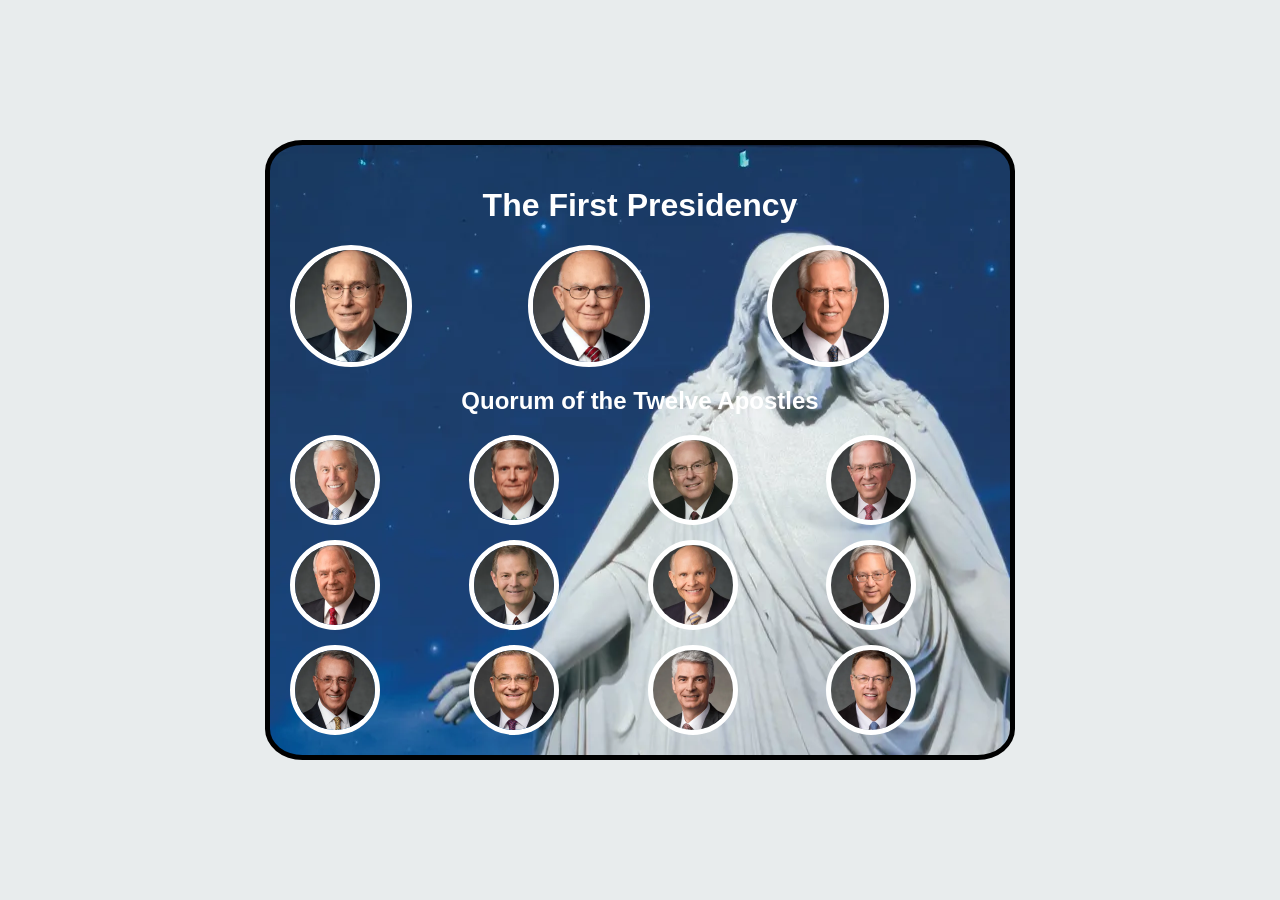
<file: personal-portfolio/apostle_spotlight/apostle_spotlight/apostles.html>
<!DOCTYPE html>
<html lang="en">
<head>
    <meta charset="UTF-8">
    <meta name="viewport" content="width=device-width, initial-scale=1.0">
    <title>Apostles Spotlights</title>
    <style>
        body {
            display: grid;
            place-items: center;
            min-height: 100vh;
            margin: 0;
            background-color: #E8ECED;
            font-family: Arial;
            color: white;
            text-align: center;
        }

        #card{

            background-image: url("images/christus.webp");
            
            width: 80%;
            max-width: 700px;
            padding: 20px;
            border: 5px solid black;
            border-radius: 5%;

        }

        .Apostles {
            
            height: 80px;
            width: 80px;
            border: 5px solid white;
            border-radius: 50%;
            object-fit: cover;

        }

        

        #Quorum{

            display: grid;
            grid-template-columns: 1fr 1fr 1fr 1fr;
            gap: 15px; 

        }

        #First-Presidency{

            display: grid;
            grid-template-columns: 1fr 1fr 1fr;
            gap: 15px;

        }

        #First-Presidency img{
            width: 7em;
            height: 7em;
        }

        #prophet {
            width: 9em;
            height: 9em; 
        }


    </style>
</head>

<body>
    <div id ="card">
            <h1>The First Presidency</h1>
        <div id="First-Presidency">
            <img class="Apostles" src="images/eyring.webp" alt="Henry B. Eyring">
            <img class="Apostles" id= "prophet" src="images/oaks.webp" alt="Dallin H. Oaks">
            <img class="Apostles" src="images/christofferson.webp" alt="D. Todd Christofferson">
        </div>
            <h2>Quorum of the Twelve Apostles</h2>
        <div id= "Quorum">
            <img class="Apostles" src="images/uchtdorf.webp" alt="Dieter F. Uchtdorf">
            <img class="Apostles" src="images/bednar.webp" alt="David A. Bednar">
            <img class="Apostles" src="images/cook.webp" alt="Quentin L. Cook">
            <img class="Apostles" src="images/anderson.webp" alt="Neil L. Anderson">
            <img class="Apostles" src="images/rasband.webp" alt="Ronald A. Rasband">
            <img class="Apostles" src="images/stevenson.webp" alt="Gary E. Stevenson">
            <img class="Apostles" src="images/renlund.webp" alt="Dale G. Renlund">
            <img class="Apostles" src="images/gong.webp" alt="Gerrit W. Gong">
            <img class="Apostles" src="images/soares.webp" alt="Ulysess Soares">
            <img class="Apostles" src="images/kearon.webp" alt="Patrick Kearon">
            <img class="Apostles" src="images/causse.webp" alt="Gerald Causse">
            <img class="Apostles" src="images/gilbert.webp" alt="Clark G. Gilbert">
        </div>

    </div>
</body>
</html>
</file>
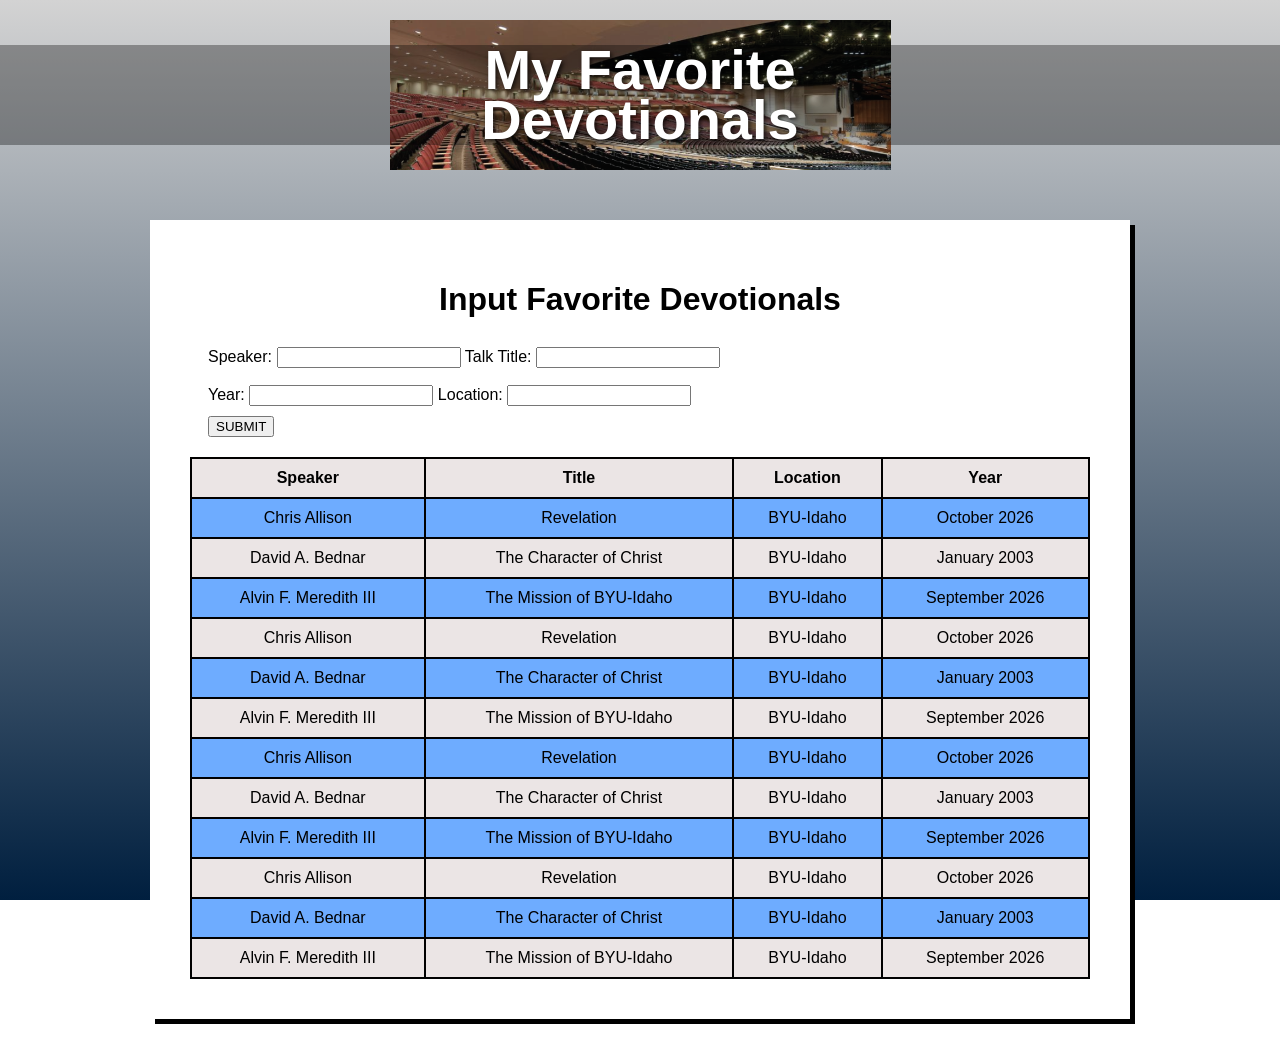
<file: personal-portfolio/favorite_devo/favorite_devo/favdevo.html>
<!DOCTYPE html>
<html lang="en">
<head>
  <meta charset="UTF-8" />
  <meta name="viewport" content="width=device-width, initial-scale=1.0"/>
  <title>My Favorite Devotionals</title>
  <link rel="stylesheet" href="styles/styles.css" />
</head>
<body>
  <div class="container">
    <header class="header">
      <div class="header-image">
        <h1>My Favorite<br>Devotionals</h1>
      </div>
    </header>
    <main>
      <div class="content-box">
        <h1>Input Favorite Devotionals</h1>
        <form>
          <label for="speaker_name">Speaker:</label>
          <input type="text" id="speaker_name" required>
          <label for="title">Talk Title:</label>
          <input type="text" id="title" required>
          <label for="year">Year:</label>
          <input type="text" id="year" required>
          <label for="location">Location:</label>
          <input type="text" id="location">

          <input type="submit" value="SUBMIT">
        </form>
        <table>
          <tr>
            <th>Speaker</th>
            <th>Title</th>
            <th>Location</th>
            <th>Year</th>
          </tr>
          <tr>
            <td>Chris Allison</td>
            <td>Revelation</td>
            <td>BYU-Idaho</td>
            <td>October 2026</td>
          </tr>
          <tr>
            <td>David A. Bednar</td>
            <td>The Character of Christ</td>
            <td>BYU-Idaho</td>
            <td>January 2003</td>
          </tr>
          <tr>
            <td>Alvin F. Meredith III</td>
            <td>The Mission of BYU-Idaho</td>
            <td>BYU-Idaho</td>
            <td>September 2026</td>
          </tr>
                    <tr>
            <td>Chris Allison</td>
            <td>Revelation</td>
            <td>BYU-Idaho</td>
            <td>October 2026</td>
          </tr>
          <tr>
            <td>David A. Bednar</td>
            <td>The Character of Christ</td>
            <td>BYU-Idaho</td>
            <td>January 2003</td>
          </tr>
          <tr>
            <td>Alvin F. Meredith III</td>
            <td>The Mission of BYU-Idaho</td>
            <td>BYU-Idaho</td>
            <td>September 2026</td>
          </tr>
                    <tr>
            <td>Chris Allison</td>
            <td>Revelation</td>
            <td>BYU-Idaho</td>
            <td>October 2026</td>
          </tr>
          <tr>
            <td>David A. Bednar</td>
            <td>The Character of Christ</td>
            <td>BYU-Idaho</td>
            <td>January 2003</td>
          </tr>
          <tr>
            <td>Alvin F. Meredith III</td>
            <td>The Mission of BYU-Idaho</td>
            <td>BYU-Idaho</td>
            <td>September 2026</td>
          </tr>
                    <tr>
            <td>Chris Allison</td>
            <td>Revelation</td>
            <td>BYU-Idaho</td>
            <td>October 2026</td>
          </tr>
          <tr>
            <td>David A. Bednar</td>
            <td>The Character of Christ</td>
            <td>BYU-Idaho</td>
            <td>January 2003</td>
          </tr>
          <tr>
            <td>Alvin F. Meredith III</td>
            <td>The Mission of BYU-Idaho</td>
            <td>BYU-Idaho</td>
            <td>September 2026</td>
          </tr>
        </table>
      </div>
    </main>
  </div>
</body>
</html>
</file>
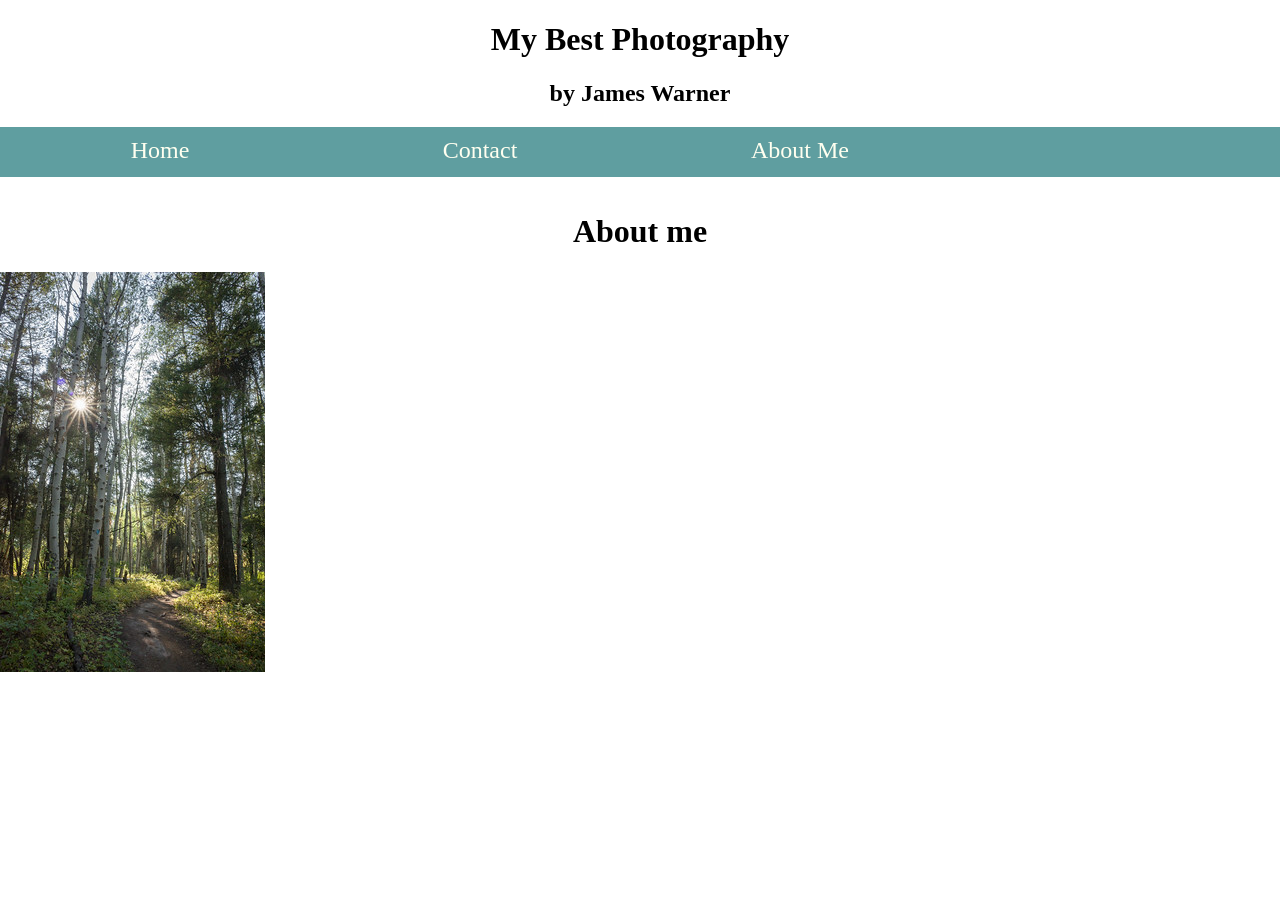
<file: portfolio-starter-code/portfolio-starter-code/html/about-me.html>
<!DOCTYPE html>
<html lang="en">
<head>
    <meta charset="UTF-8">
    <meta name="viewport" content="width=device-width, initial-scale=1.0">
    <title>About Me</title>
    <link rel="stylesheet" href="../css/index.css"/>
</head>
<body>
    <header>
        <h1>My Best Photography</h1>
        <h2>by James Warner</h2>
    </header>
    <nav>
        <a href="../index.html">Home</a>
        <a href="contact.html">Contact</a>
        <a href="#">About Me</a>
    </nav>
    <h1>About me</h1>
    <img src="../images/img1.jpg" alt="a nice looking tree">
</body>
</html>
</file>
<file: wwr/styles/style.css>
main.home-grid {
    display: grid;
    grid-template-columns: repeat(10, 1fr);
}

main section{
     text-align: center;
}

main section img{
    box-sizing: border-box;
}

body {
    background-color: #516778;
    font-family:  Garamond, serif;
    font-size: 22px;
    margin: 0;
    padding: 0;
}

header {
    background-color:#204c60;
    display: grid;
    grid-template-columns: 150px auto;
    opacity: .8;
}

footer{
    background-color:  #204C60;
    color: white;
    padding: 25px 50px;
    margin-top: 200px;
    display: flex;
    justify-content: space-around;
    align-items: center;
}

footer a {
    color: #9FE4EE;
    text-decoration: none;
}
footer a:hover {
    color: white;
}

footer p {
    font-size: 1.3em;
}

footer p a:hover {
    text-decoration: underline;
}

footer .social img{
    padding-top: 15px;
}

h2 {
    margin: 0;
}

h4{
    text-align: center;
    color: #effdff;
}

nav {
    display: flex;
    justify-content: space-around;
}

nav a:hover{
    background-color: #516778;
    color: white;
}

nav a{
    text-align: center;
    background-color: #204c60;
    color: #9fe4ee;
    text-decoration: none;
    padding: 35px;
}

.home-title{
    text-align: center;
    color:  #f3fdfffb;
    font-family: Georgia, serif;
    font-size: 2em;
    margin-top: 10px;
}

.card-image{
    border: 10px solid black;
    transition: transform .5s;
    box-shadow: 5px 5px 10px #6f7364;
}

.card-image:hover {
    opacity: .6;
    transform: scale(1.1);
}

.card-image, .mountains{
    width: 100%;
}

.mountains {
    grid-area: 5/2/8/7;
    box-shadow: 5px 5px 10px #6f7364;
}

.rivers-card, .camping-card, .rapids-card, .mountains {
    margin:200px 0;
}

.rivers-card {
    grid-area: 2/2/3/4;
}
.camping-card {
    grid-area: 2/5/3/7;
}
.rapids-card {
    grid-area: 2/8/3/10;
}

.book, .join{
    background-color: whitesmoke;
    color:  #516778;
    text-decoration: none;
    font-size: 18px;
    padding: 15px 30px;
    margin-top: 50px;
    border-radius: 5px;
}

.book:hover, .join:hover{
    background-color: #9fe4ee;
    color: #204c60;
}

.button-box {
     text-align: center;
}

.logo{
    width: 80px;
}

.icon{
    width: 80px;
    padding-top: 10px;
}

.msg {
    background-color: white;
    line-height: 1.5em;
    padding: 35px;
    grid-area: 6/6/7/10;
    box-shadow: 5px 5px 10px #6f7364;
}

.msg h2 {
    color: #1e3d53;
    font-family: Georgia, serif;
}

.msg p {
    color: #396E94;
    font-size: .8em;
    padding-bottom: 15px;
}

#logo-link {
    padding-top: 5px;
    justify-self: center;
    align-self: center;
}

#content {
    max-width: 1600px;
    margin: 0 auto;
}

#hero {
    display: grid;
    grid-template-columns: 1fr 3fr 1fr;
    margin-top: -100px;
    
}

#hero-box {
    grid-column: 1/4;
    grid-row: 1/3;
    z-index: -1;
}

#hero-msg {
    grid-column: 2/3;
    grid-row: 1/2;
    margin-top: 100px;
}

#hero-msg h1, #hero-msg h4 {
     text-align: center;
}

#hero-image {
    width: 100%;

}

#background{
    height: 725px;
    background-color:#5EC1DC;
    grid-area: 4/1/9/11;
}

#logo-link{
    padding-top: 5px;

}





























@media screen and (max-width: 900px) {
    #hero, .home-grid {
        display: block;
        height: auto;
    }
    nav, footer {
        flex-direction: column;
    }
    nav a {
        display: block;
        padding: 15px;
    }
    #hero {
        margin-top: 0;
    }
    #hero-msg {
        margin-top: 0;
    }
    #hero-msg h4 {
        display: none;
    }
    #hero-msg h1 {
        color: #6f7364;
    }
    .home-title {
        font-size: 25px;
    }
    .rivers-card, .camping-card, .rapids-card { 
        margin: 50px auto;
        width: 60%;
    }
    #background {
        display: none;
    }
    .mountains, .msg {
        width: 80%;
        display: block;
        margin: 0 auto;
    }
    footer {
        margin-top: 25px;
    }
}
</file>
<file: portfolio-starter-code/portfolio-starter-code/css/index.css>
/* Add your CSS here to style the photography portfolio*/

/* Go here to get fonts: https://fonts.google.com/*/
/* Select a font, and copy it's @import statement. Paste at the top of this file.*/

/* Flexbox cheat sheet: https://flexbox.malven.co/*/
body {
    margin: auto 0;
    display: grid;
    
}
img {
    max-width: 300px;
}

#img-container {
    display: flex;
    flex-direction: column;
    max-height: 1400px;
    flex-wrap: wrap;
    margin-left: 5%;
    margin-right: 80%;
    gap: 10px;
}

h1 {
    text-align: center;
}

h2{
    font-family: "Lora";
    text-align: center;
}

nav {
    background-color: cadetblue;
    height: 50px;
    display: grid;
    grid-template-columns: 1fr 1fr 1fr 1fr;
    margin-bottom: 15px;
}

nav a {
    color: ivory;
    text-decoration: none;
    font-size: 1.5em;
    text-align: center;
    padding-top: 10px;
}
</file>
<file: ice/practice/box_model.css>
/*element selector*/
h1 {
    color: blue;
    margin: 010px;
}

p a{
    color: green;
    margin: 10px;
    border: 5px;
    border-style: solid;
    border-color: cadetblue;
    padding: 25px;
}

body {
    margin: 0px;
    text-align: center;
    
}
</file>
<file: ice/practice/hello-world.css>

</file>
<file: personal-portfolio/positioning/positionstyles.css>
/* CSS - Name: "positionstyles.css" */
/* Activity 1 styles */
.content1 {
  display: grid;
  grid-template-columns: 1fr 1fr;
  justify-items: center;
  gap: 20px;
}

.red1 { 
  width: 100%; 
  height: 100px; 
  background-color: red; 
  grid-column: 1/3;

} 
.green1 {
  width: 100px; 
  height: 100px; 
  background-color: green; 

} 
.yellow1 {
  width: 100px; 
  height: 100px; 
  background-color: gold; 
} 
.blue1 {
  width: 100%; 
  height: 100px; 
  background-color: blue;
  grid-column: 1/3;
} 
/* Activity 2 styles */ 
.content2 {
  display: grid;
  grid-template-columns: 50px 50px 50px 50px 50px;
  grid-template-rows: 50px 50px 50px 50px 50px;
}
.red2 {
  width: 100px; 
  height: 100px; 
  background-color: red;
  grid-column: 1/2;
} 
.green2 { 
  width: 100px; 
  height: 100px; 
  background-color: green; 
  grid-column: 2/3;
  grid-row: 2/3;
} 
.yellow2 {
  width: 100px; 
  height: 100px; 
  background-color: gold; 
  grid-column: 3/4;
  grid-row: 3/4;
} 
.blue2 {
  width: 100px; 
  height: 100px; 
  background-color: blue; 
  grid-column: 4/5;
  grid-row: 4/5;
} 
/* Activity 3 styles */ 
.content3 {
  display: grid;
  grid-template-columns: 1fr 1fr;
  justify-items: center;
  column-gap: 100px;
}
.red3 {
  width: 100%; 
  height: 100px; 
  background-color: red;
  grid-column: 1/3;
} 
.green3 {
  width: 100%; 
  height: 300px; 
  background-color: green;
} 
.yellow3 {
  width: 100%; 
  height: 300px; 
  background-color: gold;
} 
.blue3 {
  width: 100%;
  height: 100px; 
  background-color: blue; 
  grid-column: 1/3;
} 
/* Activity 4 styles */ 
.content4 {
  /* This is the parent of the activity 4 boxes. */
  height: 400px;
  width: 800px;
  display: grid;
  grid-template-columns: 1fr 1fr;
  grid-template-rows: 1fr 1fr 1fr;

}
.red4 {
  width: 100%; 
  height: 3fr; 
  background-color: red;
  grid-row: 1/4;
  grid-column: 1/2;
} 
.green4 {
  width: 100%; 
  height: 1fr; 
  background-color: green;
  grid-column: 2/3;
} 
.yellow4 {
  width: 100%; 
  height: 1fr; 
  background-color: gold; 
  grid-column: 2/3;
} 
.blue4 {
  width: 100%; 
  height: 1fr; 
  background-color: blue; 
  grid-column: 2/3;
} 
/* Activity 5 styles */ 
.content5 {
  /* This is the parent of the activity 5 boxes. */
  height: 400px;
  width: 900px;
}
.red5 { 
  width: 100%; 
  height: 100px; 
  background-color: red; 
} 
.green5 { 
  width: 125px; 
  height: 140px; 
  background-color: green; 
  float: left;

} 
.yellow5 {
  width: 100%; 
  height: 200px; 
  background-color: gold; 

} 
.blue5 {
  width: 100%; 
  height: 100px; 
  background-color: blue; 
} 
/* Activity 6 styles */ 
.content6 {
  /* This is the parent of the activity 6 boxes. */
  display: grid;
  grid-template-columns: 100px 100px 100px 100px 100px 100px;
  grid-template-rows: 100px 100px 100px 100px 100px 100px;
}
.red6 {
  width: 100%; 
  height: 100%; 
  background-color: red;
  grid-column: 1/4;
  grid-row: 1/3;
} 
.green6 {
  width: 100%; 
  height: 100%; 
  background-color: green;
  grid-column: 1/3;
  grid-row: 4/6;
  position: relative;
  z-index: 2;
} 
.yellow6 {
  width: 100%; 
  height: 100%; 
  background-color: gold;
  grid-column: 4/6;
  grid-row: 3/6;
  position: relative;
  z-index: 2;
} 
.blue6 {
  width: 100%; 
  height: 100%; 
  background-color: blue;
  grid-column: 2/5;
  grid-row: 2/5;
} 


/* Do not make any changes below here */
.activity {
  width: 70%; 
  margin: 20px auto; 
  font-family: Arial, sans-serif; 
  border: 1px solid black; 
  padding: 10px; 
  clear:both; 
  overflow: auto;
} 

.hint {
  border: 1px solid grey;
  background: #e0e0e0;
  padding: .5em;
  position: relative;
  margin: 1em 0;
}
.hint h3 {
  margin: 0;
}
.hint:hover {
  background: #d0d0d0;
}
.hint > div {
  display: none;
}

.hint input[type=checkbox] {
  position: absolute;
  width: 100%;
  height: 100%;
  opacity: 0;
  z-index: 1;
  cursor: pointer;
}

.hint input[type=checkbox]:checked ~ div {
  display: block;
}

.hint i {
  position: absolute;
  transform: translate(-6px, 0);
  margin-top: 16px;
  right: 10px;
  top: -3px;
}
.hint i:before, .hint i:after {
  content: "";
  position: absolute;
  background-color: black;
  width: 3px;
  height: 9px;
}
.hint i:before {
  transform: translate(2px, 0) rotate(45deg);
}
.hint i:after {
  transform: translate(-2px, 0) rotate(-45deg);
}

.hint input[type=checkbox]:checked ~ i:before {
  transform: translate(-2px, 0) rotate(45deg);
}
.hint input[type=checkbox]:checked ~ i:after {
  transform: translate(2px, 0) rotate(-45deg);
}
.hint a {
  position: relative;
  z-index: 1;
}
</file>
<file: personal-portfolio/favorite_devo/favorite_devo/styles/styles.css>
body {
  margin: 0;
  height: 100%;
  font-family: Arial, sans-serif;
  background: linear-gradient(to bottom, #d3d3d3, #001f3f);
  background-repeat: no-repeat; /* Just in case */
  background-attachment: fixed;
}

.container {
  text-align: center;
}

.header {
  padding: 20px 0;
}

.header-image {
  background-image: url('../images/icenter.png'); /* Replace with your image */
  background-repeat: no-repeat;
  background-position: center;
  height: 150px;
  display: flex;
  flex-direction: column;
  justify-content: center;
  color: white;

}

.header-image h1 {
  margin: 0;
  line-height: 0.9;
    font-size: 3.5em;
  font-weight: bold;
  text-shadow: 2px 2px 4px rgba(0, 0, 0, 0.7);
  background: #00000055;
}

.content-box {
  display: grid;
  background-color: white;
  margin: 30px auto;
  width: 90%;
  max-width: 900px;
  padding: 40px;
  box-shadow: 5px 5px 0px black;
  min-height: 400px;
  align-items: center;
}

table {
  border-collapse:collapse;

}

td, th {
  border: 2px solid black;
  padding: 10px;
}

tr:nth-child(even){
  background-color: rgba(0, 110, 255, 0.568);
}

tr:nth-child(odd){
  background-color: rgb(235, 229, 229);
}

tr:hover {
  background-color: rgba(170, 170, 231, 0.623);
}

form {
  display: flexbox;
  flex-direction: row;
  padding-bottom: 15px;
  padding-left: 2%;
  padding-right: 40%;
  margin-bottom: 5px;
  text-align: left;
}

form input[type='text'] {
  margin-bottom: 10px;
  margin-top: 7px;
  padding-left:auto;
  padding-right:1cap;
}
</file>
